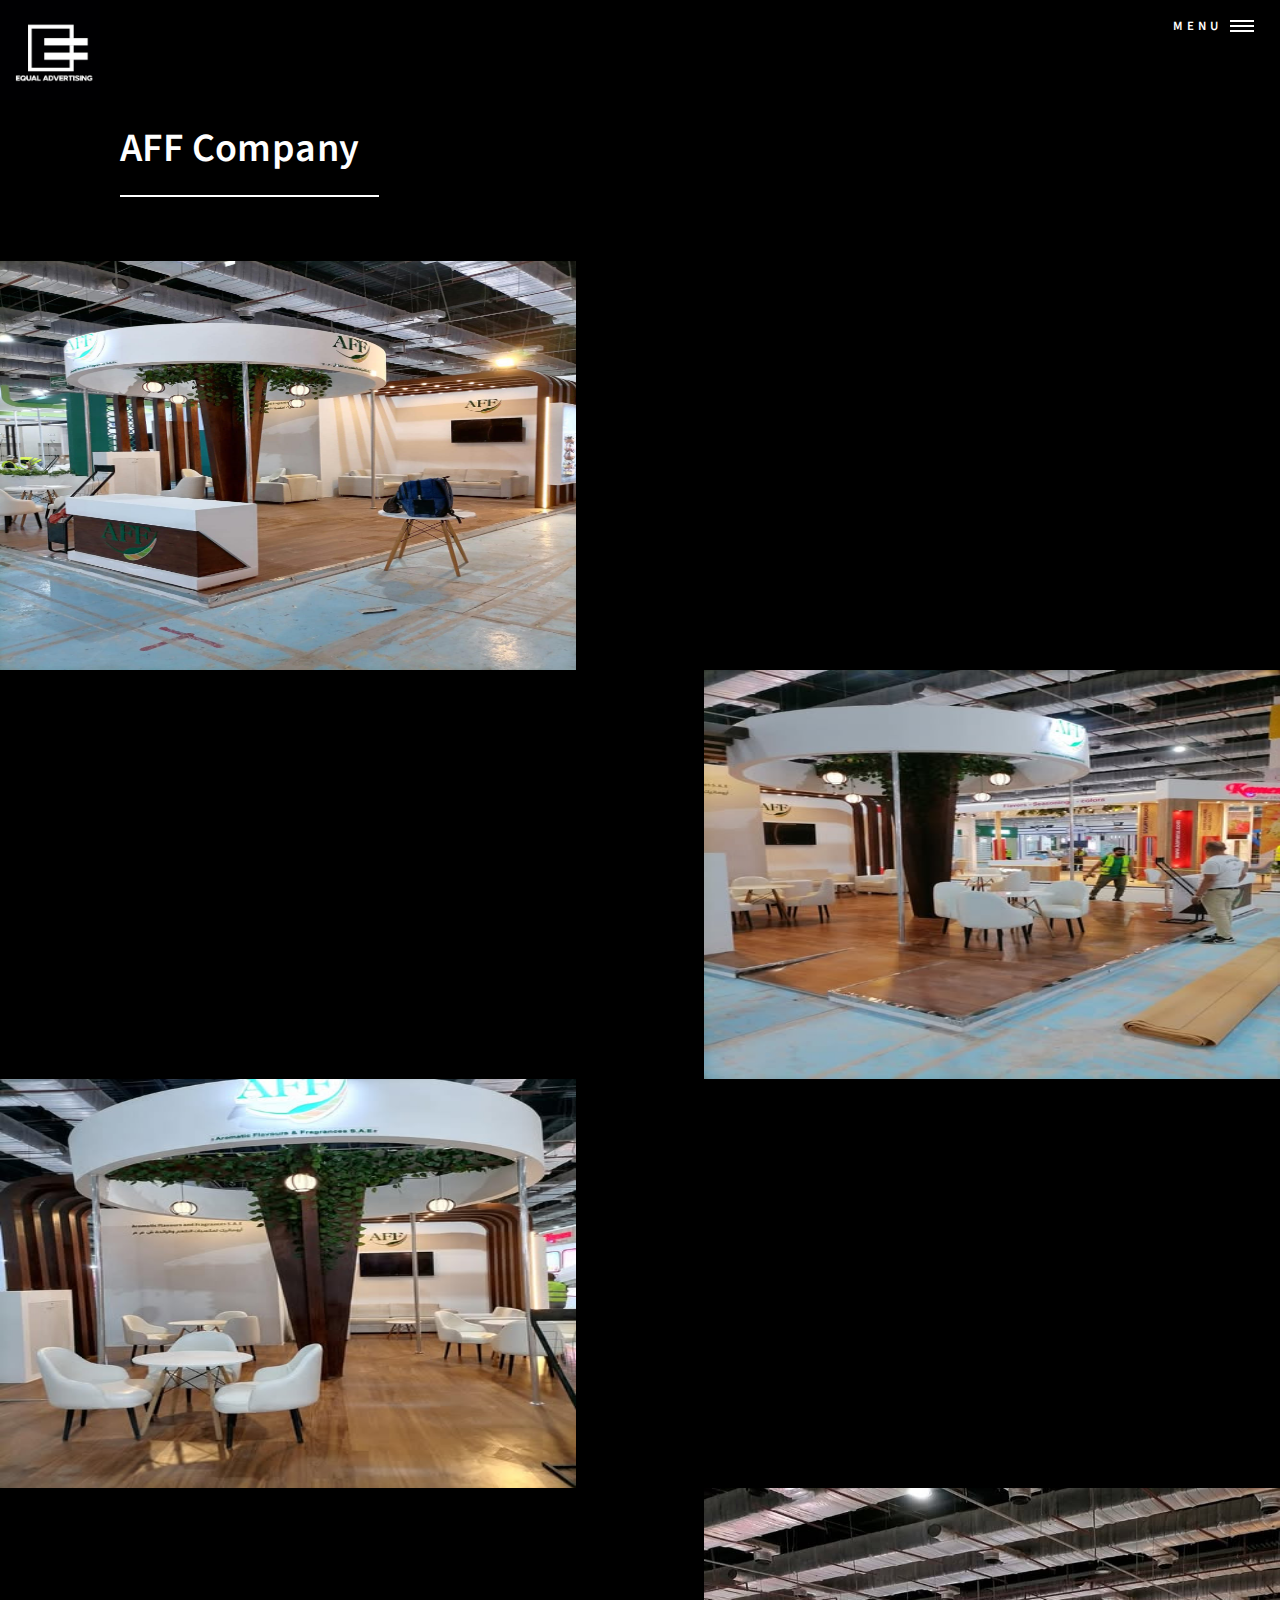
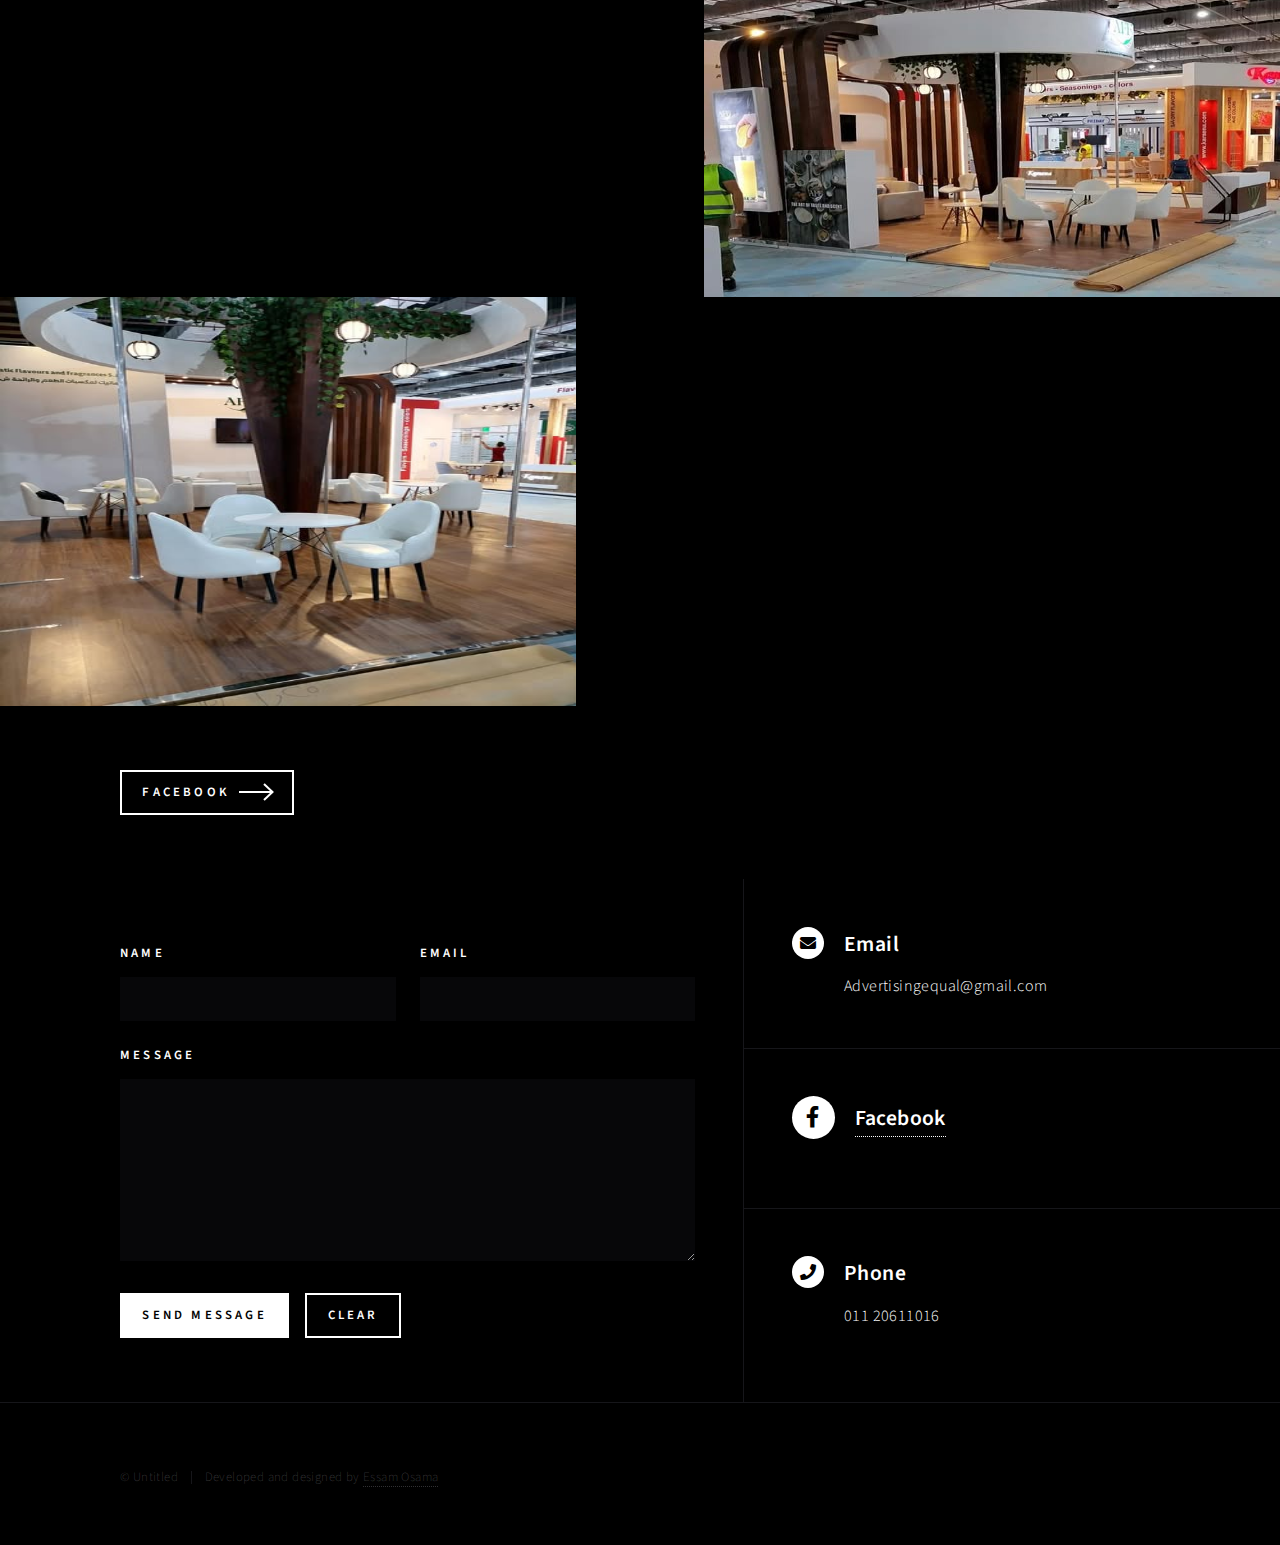
<file: design1.html>
<!DOCTYPE HTML>
<html>
	<head>
		<title>Equal advertising</title>
		<meta charset="utf-8" />
		<meta name="viewport" content="width=device-width, initial-scale=1, user-scalable=no" />
		<link rel="stylesheet" href="assets/css/main.css" />
		<noscript><link rel="stylesheet" href="assets/css/noscript.css" /></noscript>
		<link rel="icon" type="image/png" href="images/Logo.jpg">
		<style>
			.spotlights section img {
				width: 576px; 
				height: 409px;
			}
		</style>
	</head>
	<body class="is-preload">

		<!-- Wrapper -->
			<div id="wrapper">

				<!-- Header -->
				<header id="header" class="alt m-header">
					<img style="height: 100px;" src="images/Logo.jpg" alt="Logo" />
					<nav>
						<a href="#menu">Menu</a>
					</nav>
				</header>
				<!-- Menu -->
				<nav id="menu">
					<ul class="links">
						<li><a href="index.html">Home</a></li>
						<li><a href="#one">Images</a></li>
						<li><a href="#contact">Contact</a></li>
					</ul>
				</nav>
					<!-- Main -->
					<div id="main">

						<!-- One -->
							<section id="one">
								<div class="inner">
									<header class="major">
										<h1>AFF Company</h1>
									</header>
								</div>
							</section>
						<!-- Two -->
							<section id="two" class="spotlights">
								<section>
									<img src="images/p1i1.jpg" alt="image" data-position="center center" />
									
								</section>
							<section>
								<img src="images/p1i2.jpg" alt="image" data-position="center center" />
									
								</section>
								<section>
									<img src="images/p1i3.jpg" alt="image" data-position="center center" />
								
								</section>
								<section>
									<img src="images/p1i4.jpg" alt="image" data-position="center center" />
										
								</section>
								<section>
									<img src="images/p1i5.jpg" alt="im" data-position="center center" />
								
								</section>
							</section>
						<!-- Three -->
							<section id="three">
								<div class="inner">
										<ul class="actions">
										<li><a href="https://www.facebook.com/raaresttore" target="_blank" class="button next">Facebook</a></li>
									</ul>
								</div>
							</section>
					</div>

				<!-- Contact -->
				<section id="contact">
					<div class="inner">
						<section>
							<form method="get" action="#">
								<div class="fields">
									<div class="field half">
										<label for="name">Name</label>
										<input type="text" name="name" id="name" />
									</div>
									<div class="field half">
										<label for="email">Email</label>
										<input type="text" name="email" id="email" />
									</div>
									<div class="field">
										<label for="message">Message</label>
										<textarea name="message" id="message" rows="6"></textarea>
									</div>
								</div>
								<ul class="actions">
									<li><input type="submit" value="Send Message" class="primary" /></li>
									<li><input type="reset" value="Clear" /></li>
								</ul>
							</form>
						</section>
						<section class="split">
							<section>
								<div class="contact-method">
									<span class="icon solid alt fa-envelope"></span>
									<h3>Email</h3>
									<p>Advertisingequal@gmail.com</p>
								</div>
							</section>
							<ul class="icons">
								<li><h3 class="icon brands alt fa-facebook-f"></h3></li>
								<h3 class="facebook" style="display:inline-block;"><a href="https://www.facebook.com/raaresttore" target="_blank">Facebook</a></h3>
							</ul>
							<section>
								<div class="contact-method">
									<span class="icon solid alt fa-phone"></span>
									<h3>Phone</h3>
									<span>011 20611016</span>
								</div>
							</section>
						</section>
					</div>
				</section>

			<!-- Footer -->
				<footer id="footer">
					<div class="inner">
						<ul class="copyright">
							<li>&copy; Untitled</li><li>Developed and designed by <span><a href="https://www.upwork.com/freelancers/~01fa116856108a21f7?viewMode=1">Essam Osama</a></span></li>
						</ul>
					</div>
				</footer>

		</div>


		<!-- Scripts -->
			<script src="assets/js/jquery.min.js"></script>
			<script src="assets/js/jquery.scrolly.min.js"></script>
			<script src="assets/js/jquery.scrollex.min.js"></script>
			<script src="assets/js/browser.min.js"></script>
			<script src="assets/js/breakpoints.min.js"></script>
			<script src="assets/js/util.js"></script>
			<script src="assets/js/main.js"></script>

	</body>
</html>
</file>
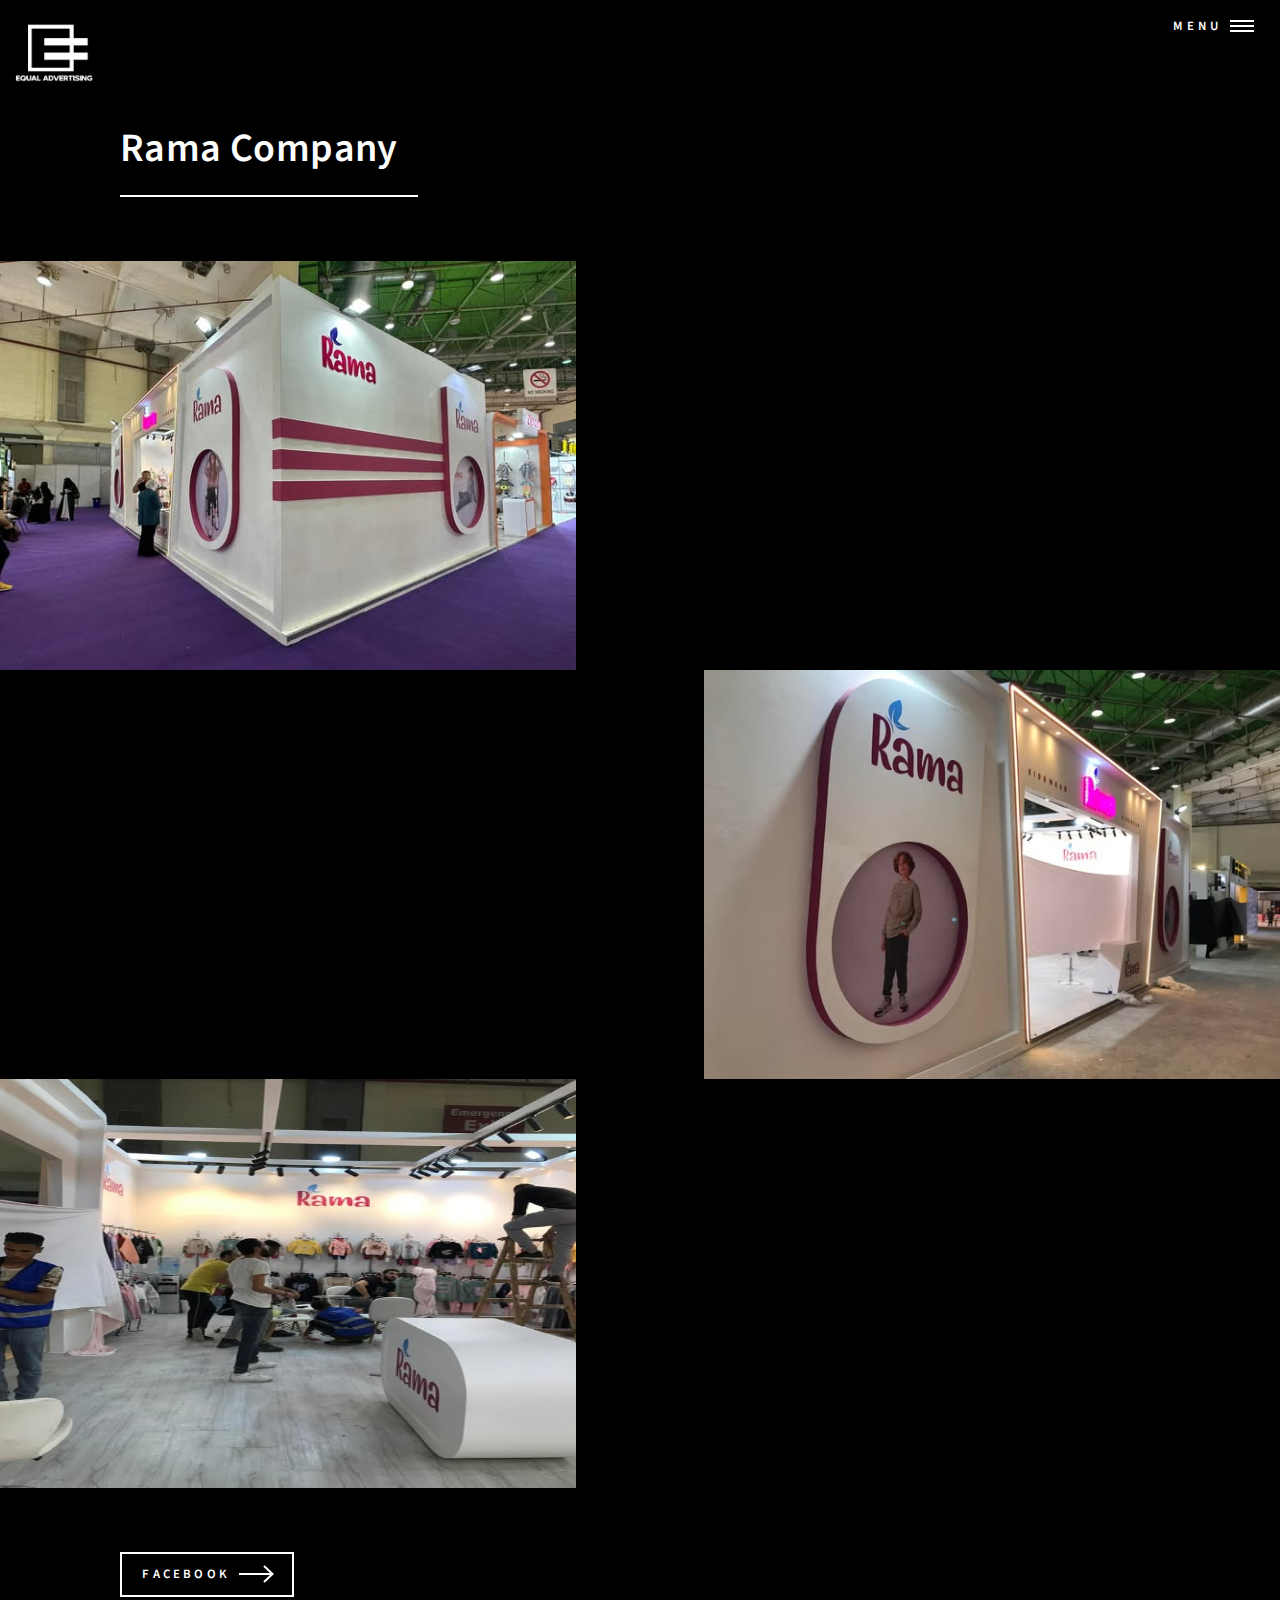
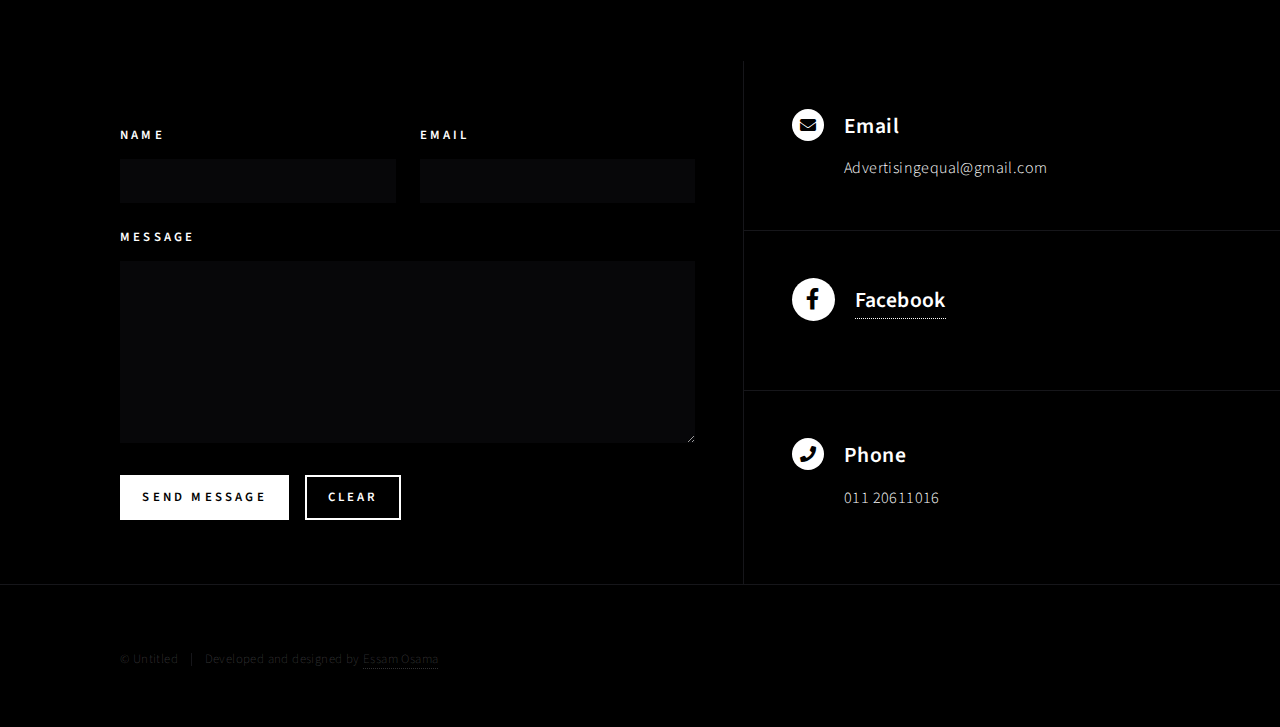
<file: design2.html>
<!DOCTYPE HTML>
<html>
	<head>
		<title>Equal advertising</title>
		<meta charset="utf-8" />
		<meta name="viewport" content="width=device-width, initial-scale=1, user-scalable=no" />
		<link rel="stylesheet" href="assets/css/main.css" />
		<noscript><link rel="stylesheet" href="assets/css/noscript.css" /></noscript>
		<link rel="icon" type="image/png" href="images/Logo.jpg">
		<style>
			.spotlights section img {
				width: 576px; 
				height: 409px;
			}
		</style>
	</head>
	<body class="is-preload">

		<!-- Wrapper -->
			<div id="wrapper">

				<header id="header" class="alt m-header">
					<img style="height: 100px;" src="images/Logo.jpg" alt="Logo" />
					<nav>
						<a href="#menu">Menu</a>
					</nav>
				</header>

					<!-- Menu -->
					<nav id="menu">
						<ul class="links">
							<li><a href="index.html">Home</a></li>
							<li><a href="#one">Images</a></li>
							<li><a href="#contact">Contact</a></li>
						</ul>
					</nav>
					<!-- Main -->
					<div id="main">

						<!-- One -->
							<section id="one">
								<div class="inner">
									<header class="major">
										<h1>Rama Company</h1>
									</header>
								</div>
							</section>

						<!-- Two -->
							<section id="two" class="spotlights">

								<section>
									<img src="images/p2i4.jpg" alt="image" data-position="center center" />
								
								</section>
								<section>
									<img src="images/p2i5.jpg" alt="image" data-position="center center" />
									
								</section>
								<section>
									<img src="images/p2i6.jpg" alt="image" data-position="center center" />
										
								</section>
							</section>
						<!-- Three -->
							<section id="three">
								<div class="inner">
										<ul class="actions">
										<li><a href="https://www.facebook.com/raaresttore" target="_blank" class="button next">Facebook</a></li>
									</ul>
								</div>
							</section>
					</div>

				<!-- Contact -->
				<section id="contact">
					<div class="inner">
						<section>
							<form method="get" action="#">
								<div class="fields">
									<div class="field half">
										<label for="name">Name</label>
										<input type="text" name="name" id="name" />
									</div>
									<div class="field half">
										<label for="email">Email</label>
										<input type="text" name="email" id="email" />
									</div>
									<div class="field">
										<label for="message">Message</label>
										<textarea name="message" id="message" rows="6"></textarea>
									</div>
								</div>
								<ul class="actions">
									<li><input type="submit" value="Send Message" class="primary" /></li>
									<li><input type="reset" value="Clear" /></li>
								</ul>
							</form>
						</section>
						<section class="split">
							<section>
								<div class="contact-method">
									<span class="icon solid alt fa-envelope"></span>
									<h3>Email</h3>
									<p>Advertisingequal@gmail.com</p>
								</div>
							</section>
							<ul class="icons">
								<li><h3 class="icon brands alt fa-facebook-f"></h3></li>
								<h3 class="facebook" style="display:inline-block;"><a href="https://www.facebook.com/raaresttore" target="_blank">Facebook</a></h3>
							</ul>
							<section>
								<div class="contact-method">
									<span class="icon solid alt fa-phone"></span>
									<h3>Phone</h3>
									<span>011 20611016</span>
								</div>
							</section>
						</section>
					</div>
				</section>

			<!-- Footer -->
				<footer id="footer">
					<div class="inner">
						<ul class="copyright">
							<li>&copy; Untitled</li><li>Developed and designed by <span><a href="https://www.upwork.com/freelancers/~01fa116856108a21f7?viewMode=1">Essam Osama</a></span></li>
						</ul>
					</div>
				</footer>

		</div>


		<!-- Scripts -->
			<script src="assets/js/jquery.min.js"></script>
			<script src="assets/js/jquery.scrolly.min.js"></script>
			<script src="assets/js/jquery.scrollex.min.js"></script>
			<script src="assets/js/browser.min.js"></script>
			<script src="assets/js/breakpoints.min.js"></script>
			<script src="assets/js/util.js"></script>
			<script src="assets/js/main.js"></script>

	</body>
</html>
</file>
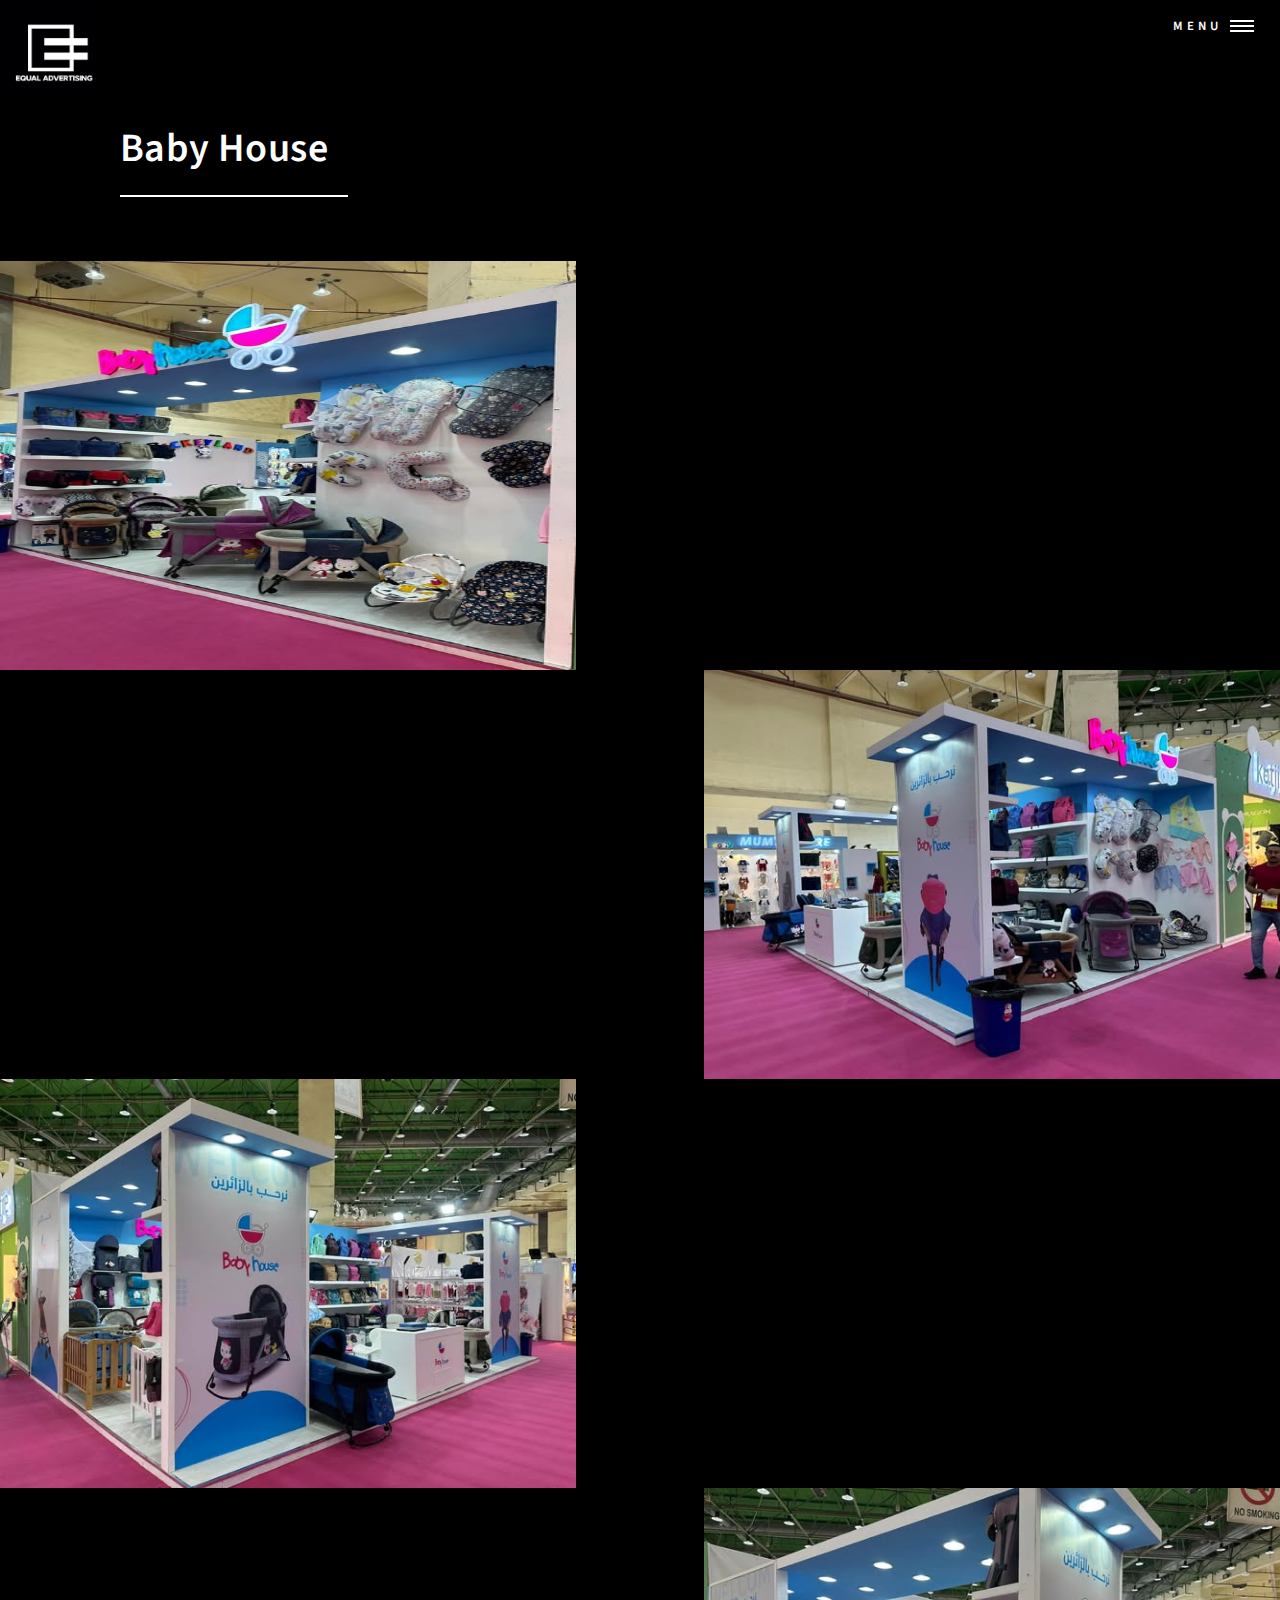
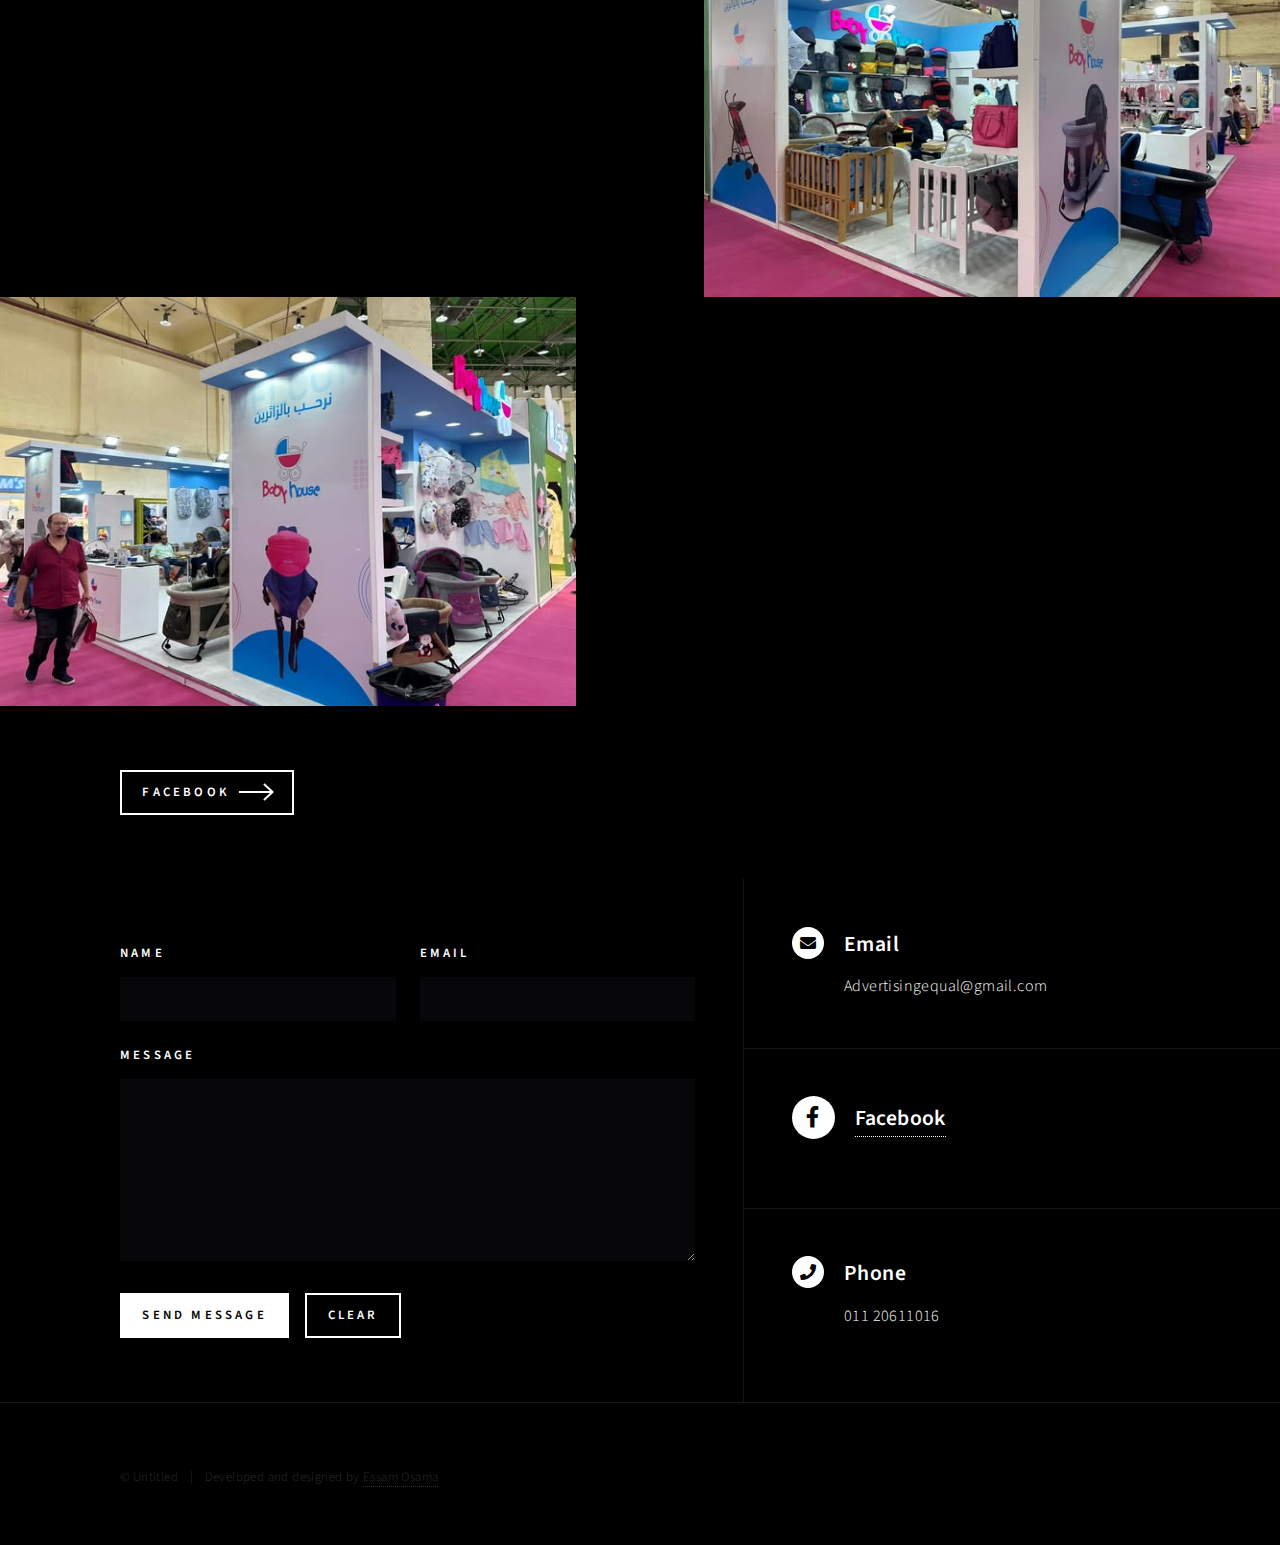
<file: design3.html>
<!DOCTYPE HTML>
<html>
	<head>
		<title>Equal advertising</title>
		<meta charset="utf-8" />
		<meta name="viewport" content="width=device-width, initial-scale=1, user-scalable=no" />
		<link rel="stylesheet" href="assets/css/main.css" />
		<noscript><link rel="stylesheet" href="assets/css/noscript.css" /></noscript>
		<link rel="icon" type="image/png" href="images/Logo.jpg">
		<style>
			.spotlights section img {
				width: 576px; 
				height: 409px;
			}
		</style>
	</head>
	<body class="is-preload">

		<!-- Wrapper -->
			<div id="wrapper">

				<header id="header" class="alt m-header">
					<img style="height: 100px;" src="images/Logo.jpg" alt="Logo" />
					<nav>
						<a href="#menu">Menu</a>
					</nav>
				</header>
					<!-- Menu -->
					<nav id="menu">
						<ul class="links">
							<li><a href="index.html">Home</a></li>
							<li><a href="#one">Images</a></li>
							<li><a href="#contact">Contact</a></li>
						</ul>
					</nav>
					<!-- Main -->
					<div id="main">

						<!-- One -->
							<section id="one">
								<div class="inner">
									<header class="major">
										<h1>Baby House</h1>
									</header>
								</div>
							</section>

						<!-- Two -->
							<section id="two" class="spotlights">
								<section>
									<img src="images/p3i1.jpg" alt="image" data-position="center center" />
									
								</section>
							<section>
								<img src="images/p3i2.jpg" alt="image" data-position="center center" />
										
								</section>
								<section>
									<img src="images/p3i3.jpg" alt="image" data-position="center center" />
										
								</section>
								<section>
									<img src="images/p3i4.jpg" alt="image" data-position="center center" />
										
								</section>
								<section>
									<img src="images/p3i5.jpg" alt="image" data-position="center center" />
									
								</section>
							</section>
						<!-- Three -->
							<section id="three">
								<div class="inner">
										<ul class="actions">
										<li><a href="https://www.facebook.com/raaresttore" target="_blank" class="button next">Facebook</a></li>
									</ul>
								</div>
							</section>
					</div>

				<!-- Contact -->
				<section id="contact">
					<div class="inner">
						<section>
							<form method="get" action="#">
								<div class="fields">
									<div class="field half">
										<label for="name">Name</label>
										<input type="text" name="name" id="name" />
									</div>
									<div class="field half">
										<label for="email">Email</label>
										<input type="text" name="email" id="email" />
									</div>
									<div class="field">
										<label for="message">Message</label>
										<textarea name="message" id="message" rows="6"></textarea>
									</div>
								</div>
								<ul class="actions">
									<li><input type="submit" value="Send Message" class="primary" /></li>
									<li><input type="reset" value="Clear" /></li>
								</ul>
							</form>
						</section>
						<section class="split">
							<section>
								<div class="contact-method">
									<span class="icon solid alt fa-envelope"></span>
									<h3>Email</h3>
									<p>Advertisingequal@gmail.com</p>
								</div>
							</section>
							<ul class="icons">
								<li><h3 class="icon brands alt fa-facebook-f"></h3></li>
								<h3 class="facebook" style="display:inline-block;"><a href="https://www.facebook.com/raaresttore" target="_blank">Facebook</a></h3>
							</ul>
							<section>
								<div class="contact-method">
									<span class="icon solid alt fa-phone"></span>
									<h3>Phone</h3>
									<span>011 20611016</span>
								</div>
							</section>
						</section>
					</div>
				</section>

			<!-- Footer -->
				<footer id="footer">
					<div class="inner">
						<ul class="copyright">
							<li>&copy; Untitled</li><li>Developed and designed by <span><a href="https://www.upwork.com/freelancers/~01fa116856108a21f7?viewMode=1">Essam Osama</a></span></li>
						</ul>
					</div>
				</footer>

		</div>


		<!-- Scripts -->
			<script src="assets/js/jquery.min.js"></script>
			<script src="assets/js/jquery.scrolly.min.js"></script>
			<script src="assets/js/jquery.scrollex.min.js"></script>
			<script src="assets/js/browser.min.js"></script>
			<script src="assets/js/breakpoints.min.js"></script>
			<script src="assets/js/util.js"></script>
			<script src="assets/js/main.js"></script>

	</body>
</html>
</file>
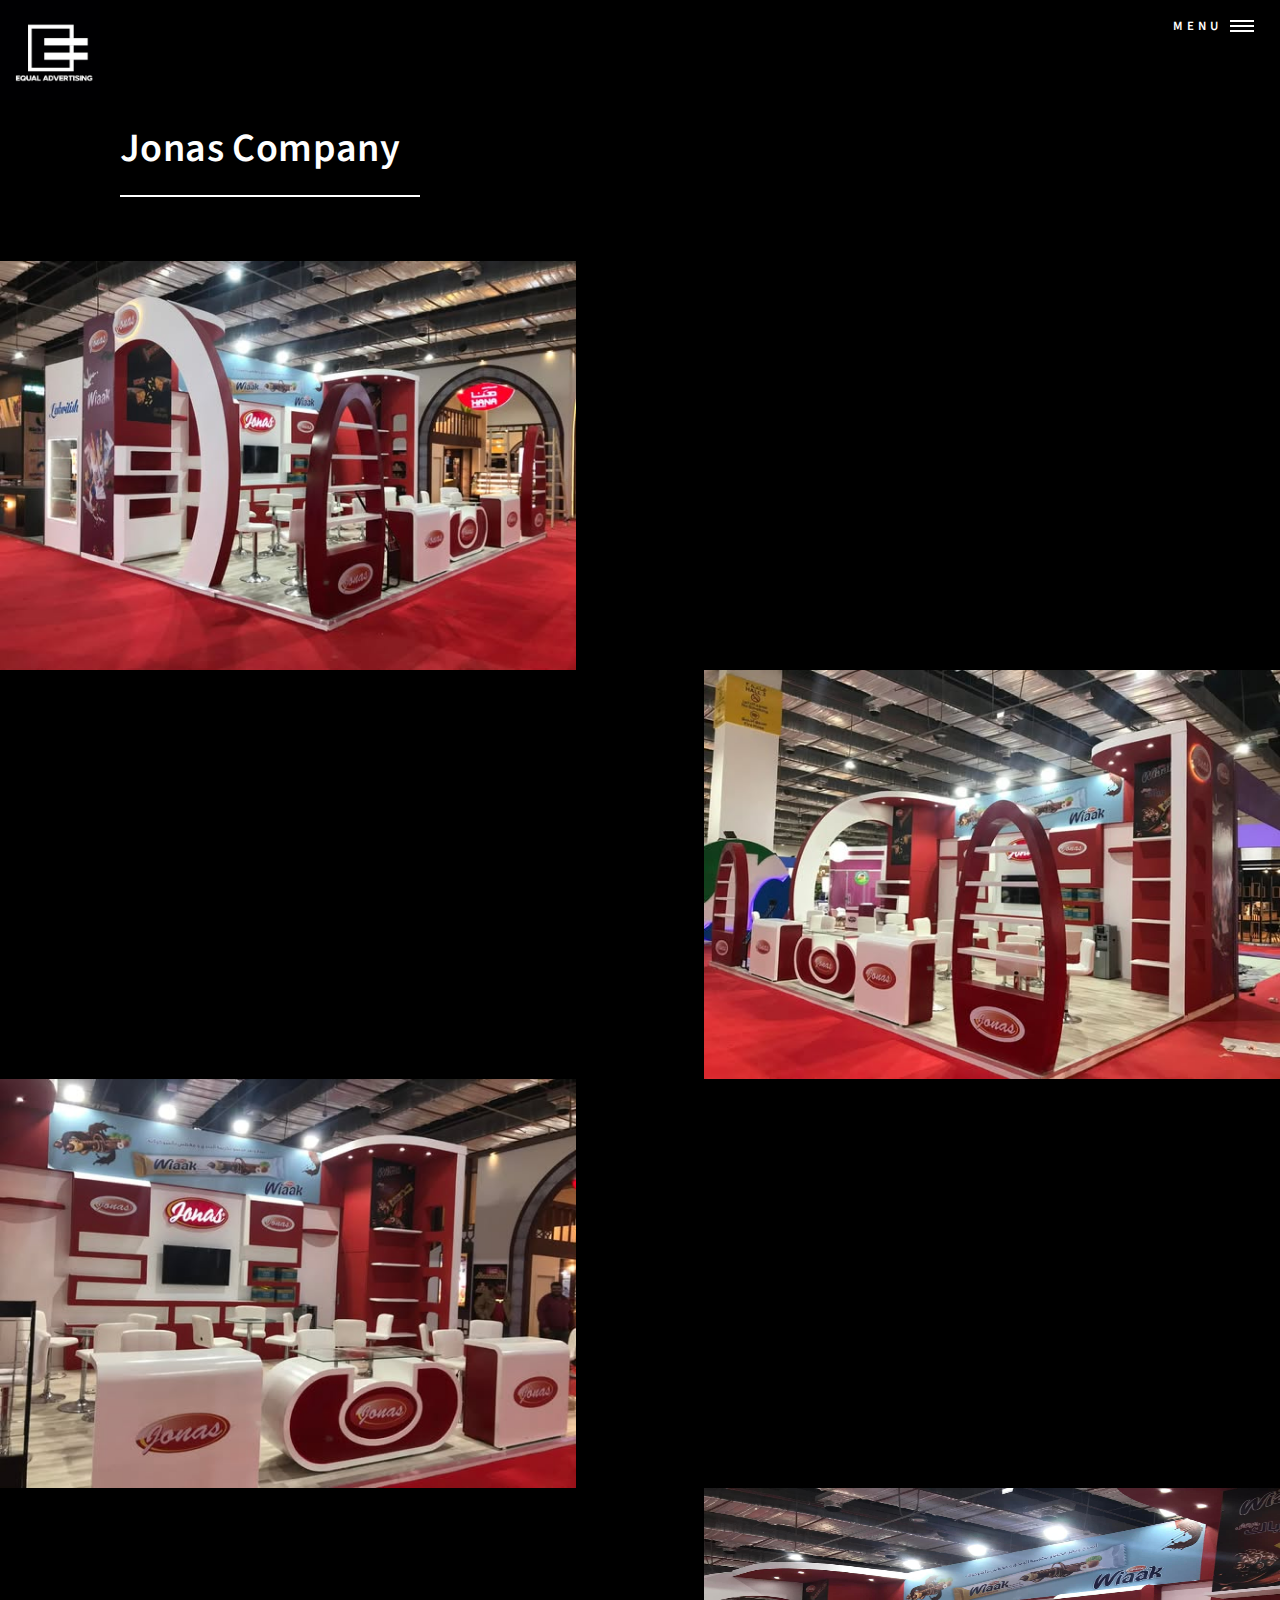
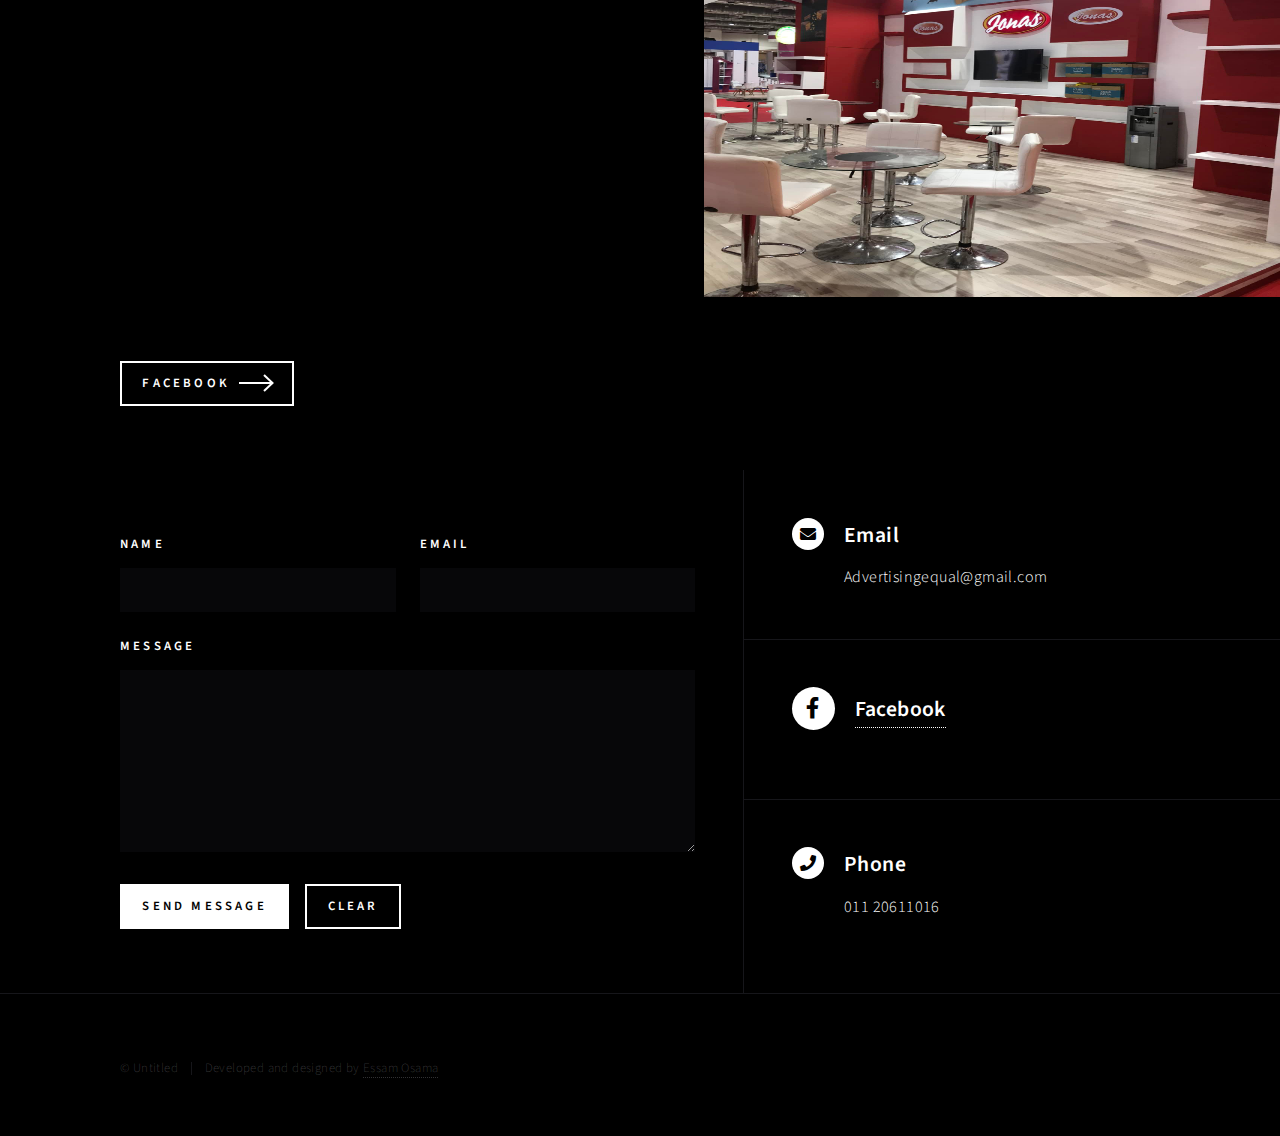
<file: design4.html>
<!DOCTYPE HTML>
<html>
	<head>
		<title>Equal advertising</title>
		<meta charset="utf-8" />
		<meta name="viewport" content="width=device-width, initial-scale=1, user-scalable=no" />
		<link rel="stylesheet" href="assets/css/main.css" />
		<noscript><link rel="stylesheet" href="assets/css/noscript.css" /></noscript>
		<link rel="icon" type="image/png" href="images/Logo.jpg">
		<style>
			.spotlights section img {
				width: 576px; 
				height: 409px;
			}
		</style>
	</head>
	<body class="is-preload">

		<!-- Wrapper -->
			<div id="wrapper">

				<header id="header" class="alt m-header">
					<img style="height: 100px;" src="images/Logo.jpg" alt="Logo" />
					<nav>
						<a href="#menu">Menu</a>
					</nav>
				</header>

					<!-- Menu -->
					<nav id="menu">
						<ul class="links">
							<li><a href="index.html">Home</a></li>
							<li><a href="#one">Images</a></li>
							<li><a href="#contact">Contact</a></li>
						</ul>
					</nav>
					<!-- Main -->
					<div id="main">

						<!-- One -->
							<section id="one">
								<div class="inner">
									<header class="major">
										<h1>Jonas Company</h1>
									</header>
								</div>
							</section>

						<!-- Two -->
							<section id="two" class="spotlights">
								<section>
									<img src="images/p4i1.jpg" alt="image" data-position="center center" />
									
								</section>
							<section>
								<img src="images/p4i2.jpg" alt="image" data-position="center center" />
									
								</section>
								<section>
									<img src="images/p4i3.jpg" alt="image" data-position="center center" />
									
								</section>
								<section>
									<img src="images/p4i4.jpg" alt="image" data-position="center center" />
									
								</section>

							</section>
						<!-- Three -->
							<section id="three">
								<div class="inner">
										<ul class="actions">
										<li><a href="https://www.facebook.com/raaresttore" target="_blank" class="button next">Facebook</a></li>
									</ul>
								</div>
							</section>
					</div>

				<!-- Contact -->
				<section id="contact">
					<div class="inner">
						<section>
							<form method="get" action="#">
								<div class="fields">
									<div class="field half">
										<label for="name">Name</label>
										<input type="text" name="name" id="name" />
									</div>
									<div class="field half">
										<label for="email">Email</label>
										<input type="text" name="email" id="email" />
									</div>
									<div class="field">
										<label for="message">Message</label>
										<textarea name="message" id="message" rows="6"></textarea>
									</div>
								</div>
								<ul class="actions">
									<li><input type="submit" value="Send Message" class="primary" /></li>
									<li><input type="reset" value="Clear" /></li>
								</ul>
							</form>
						</section>
						<section class="split">
							<section>
								<div class="contact-method">
									<span class="icon solid alt fa-envelope"></span>
									<h3>Email</h3>
									<p>Advertisingequal@gmail.com</p>
								</div>
							</section>
							<ul class="icons">
								<li><h3 class="icon brands alt fa-facebook-f"></h3></li>
								<h3 class="facebook" style="display:inline-block;"><a href="https://www.facebook.com/raaresttore" target="_blank">Facebook</a></h3>
							</ul>
							<section>
								<div class="contact-method">
									<span class="icon solid alt fa-phone"></span>
									<h3>Phone</h3>
									<span>011 20611016</span>
								</div>
							</section>
						</section>
					</div>
				</section>

			<!-- Footer -->
				<footer id="footer">
					<div class="inner">
						<ul class="copyright">
							<li>&copy; Untitled</li><li>Developed and designed by <span><a href="https://www.upwork.com/freelancers/~01fa116856108a21f7?viewMode=1">Essam Osama</a></span></li>
						</ul>
					</div>
				</footer>

		</div>


		<!-- Scripts -->
			<script src="assets/js/jquery.min.js"></script>
			<script src="assets/js/jquery.scrolly.min.js"></script>
			<script src="assets/js/jquery.scrollex.min.js"></script>
			<script src="assets/js/browser.min.js"></script>
			<script src="assets/js/breakpoints.min.js"></script>
			<script src="assets/js/util.js"></script>
			<script src="assets/js/main.js"></script>

	</body>
</html>
</file>
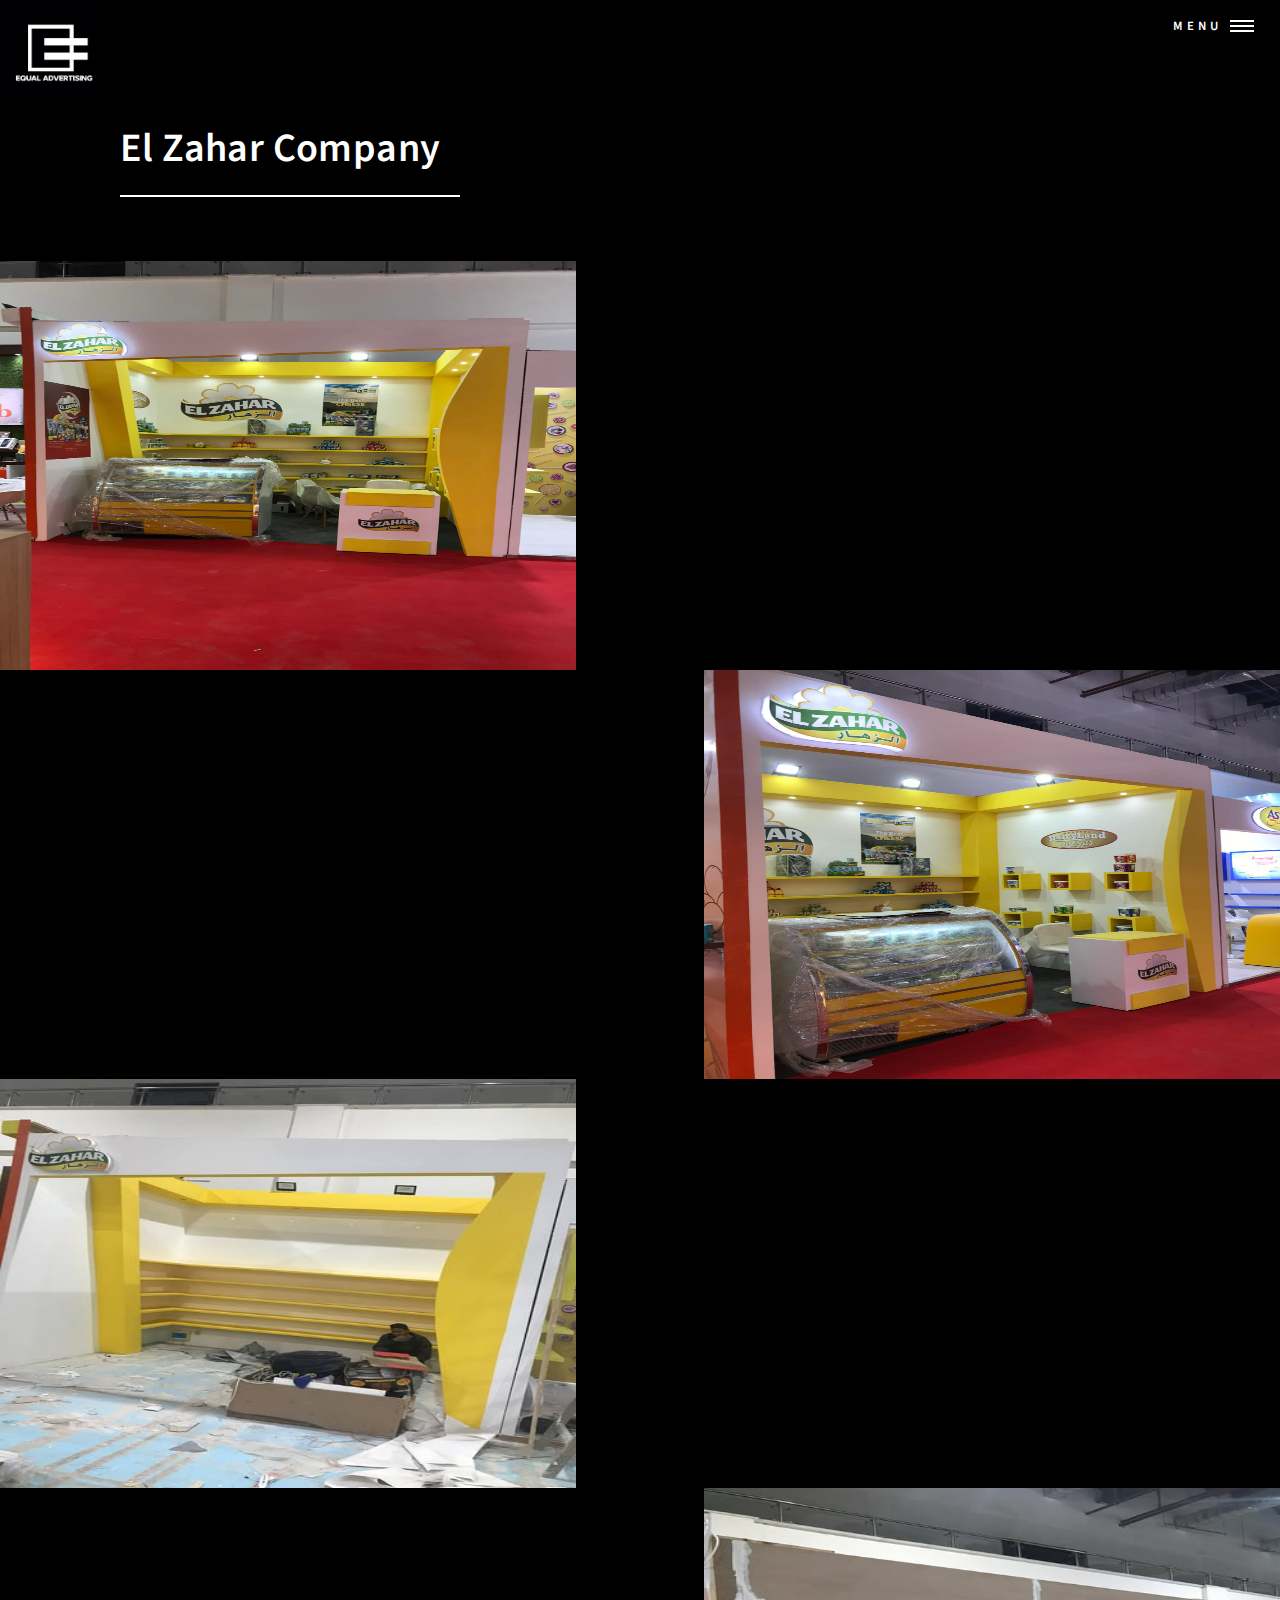
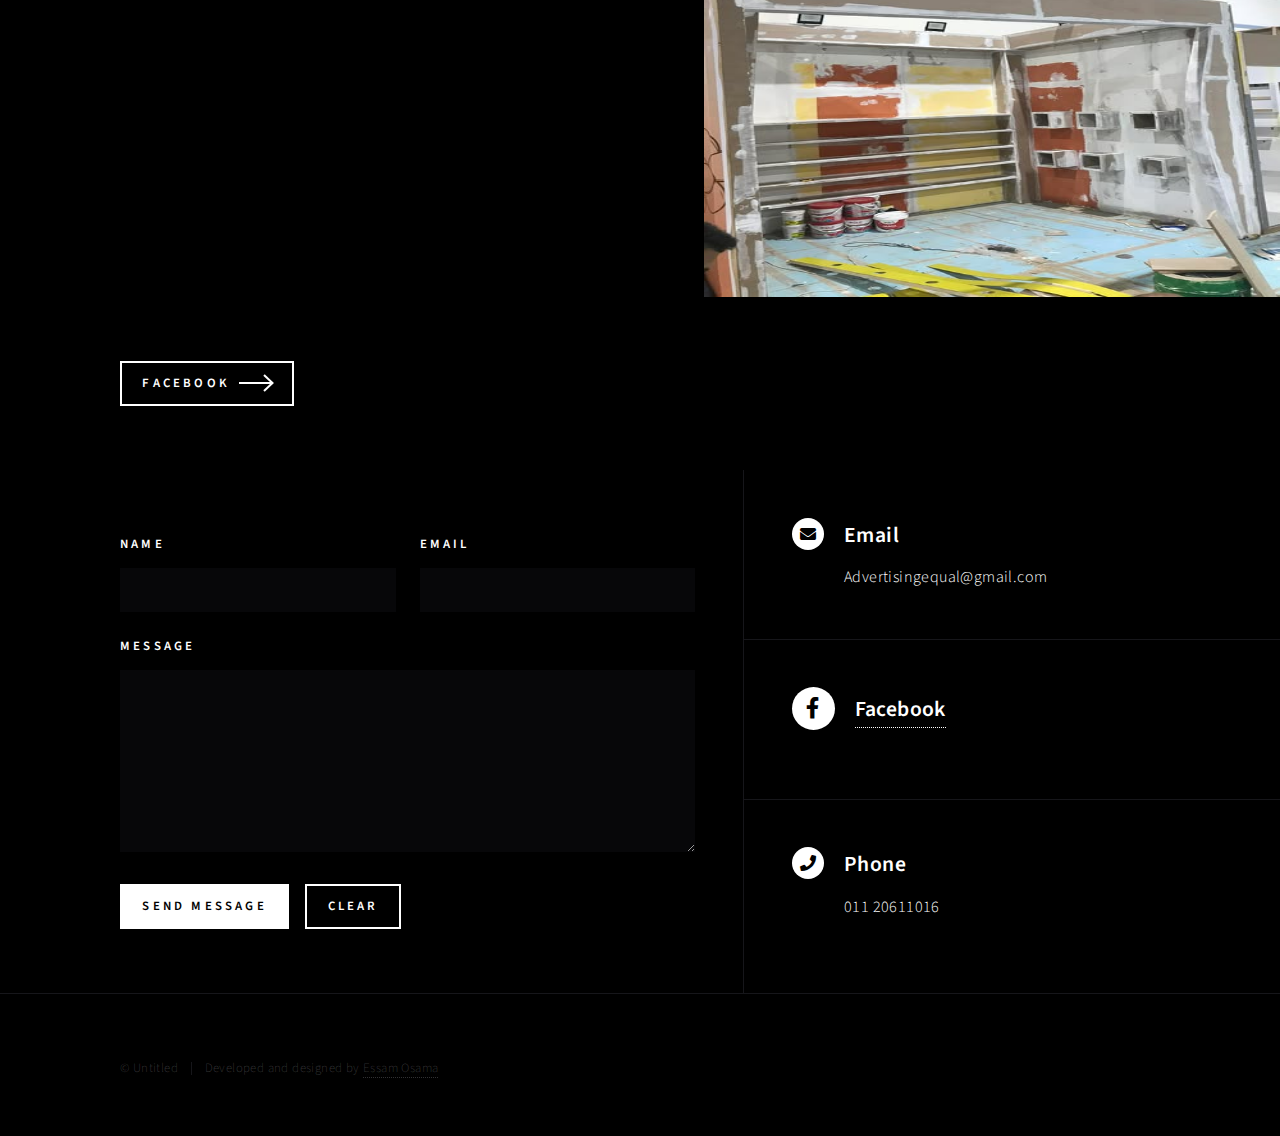
<file: design5.html>
<!DOCTYPE HTML>
<html>
	<head>
		<title>Equal advertising</title>
		<meta charset="utf-8" />
		<meta name="viewport" content="width=device-width, initial-scale=1, user-scalable=no" />
		<link rel="stylesheet" href="assets/css/main.css" />
		<noscript><link rel="stylesheet" href="assets/css/noscript.css" /></noscript>
		<link rel="icon" type="image/png" href="images/Logo.jpg">
		<style>
			.spotlights section img {
				width: 576px; 
				height: 409px;
			}
		</style>
	</head>
	<body class="is-preload">

		<!-- Wrapper -->
			<div id="wrapper">

				<header id="header" class="alt m-header">
					<img style="height: 100px;" src="images/Logo.jpg" alt="Logo" />
					<nav>
						<a href="#menu">Menu</a>
					</nav>
				</header>

				<!-- Menu -->
				<nav id="menu">
					<ul class="links">
						<li><a href="index.html">Home</a></li>
						<li><a href="#one">Images</a></li>
						<li><a href="#contact">Contact</a></li>
					</ul>
				</nav>
					<!-- Main -->
					<div id="main">

						<!-- One -->
							<section id="one">
								<div class="inner">
									<header class="major">
										<h1>El Zahar Company</h1>
									</header>
								</div>
							</section>

						<!-- Two -->
							<section id="two" class="spotlights">
								<section>
									<img src="images/p5i1.jpg" alt="image" data-position="center center" />
									
								</section>
							<section>
								<img src="images/p5i2.jpg" alt="image" data-position="center center" />
									
								</section>
								<section>
									<img src="images/p5i3.jpg" alt="image" data-position="center center" />
									
								</section>
								<section>
									<img src="images/p5i4.jpg" alt="image" data-position="center center" />
									
								</section>
							</section>
						<!-- Three -->
							<section id="three">
								<div class="inner">
										<ul class="actions">
										<li><a href="https://www.facebook.com/raaresttore" target="_blank" class="button next">Facebook</a></li>
									</ul>
								</div>
							</section>
					</div>

				<!-- Contact -->
				<section id="contact">
					<div class="inner">
						<section>
							<form method="get" action="#">
								<div class="fields">
									<div class="field half">
										<label for="name">Name</label>
										<input type="text" name="name" id="name" />
									</div>
									<div class="field half">
										<label for="email">Email</label>
										<input type="text" name="email" id="email" />
									</div>
									<div class="field">
										<label for="message">Message</label>
										<textarea name="message" id="message" rows="6"></textarea>
									</div>
								</div>
								<ul class="actions">
									<li><input type="submit" value="Send Message" class="primary" /></li>
									<li><input type="reset" value="Clear" /></li>
								</ul>
							</form>
						</section>
						<section class="split">
							<section>
								<div class="contact-method">
									<span class="icon solid alt fa-envelope"></span>
									<h3>Email</h3>
									<p>Advertisingequal@gmail.com</p>
								</div>
							</section>
							<ul class="icons">
								<li><h3 class="icon brands alt fa-facebook-f"></h3></li>
								<h3 class="facebook" style="display:inline-block;"><a href="https://www.facebook.com/raaresttore" target="_blank">Facebook</a></h3>
							</ul>
							<section>
								<div class="contact-method">
									<span class="icon solid alt fa-phone"></span>
									<h3>Phone</h3>
									<span>011 20611016</span>
								</div>
							</section>
						</section>
					</div>
				</section>

			<!-- Footer -->
				<footer id="footer">
					<div class="inner">
						<ul class="copyright">
							<li>&copy; Untitled</li><li>Developed and designed by <span><a href="https://www.upwork.com/freelancers/~01fa116856108a21f7?viewMode=1">Essam Osama</a></span></li>
						</ul>
					</div>
				</footer>

		</div>


		<!-- Scripts -->
			<script src="assets/js/jquery.min.js"></script>
			<script src="assets/js/jquery.scrolly.min.js"></script>
			<script src="assets/js/jquery.scrollex.min.js"></script>
			<script src="assets/js/browser.min.js"></script>
			<script src="assets/js/breakpoints.min.js"></script>
			<script src="assets/js/util.js"></script>
			<script src="assets/js/main.js"></script>

	</body>
</html>
</file>
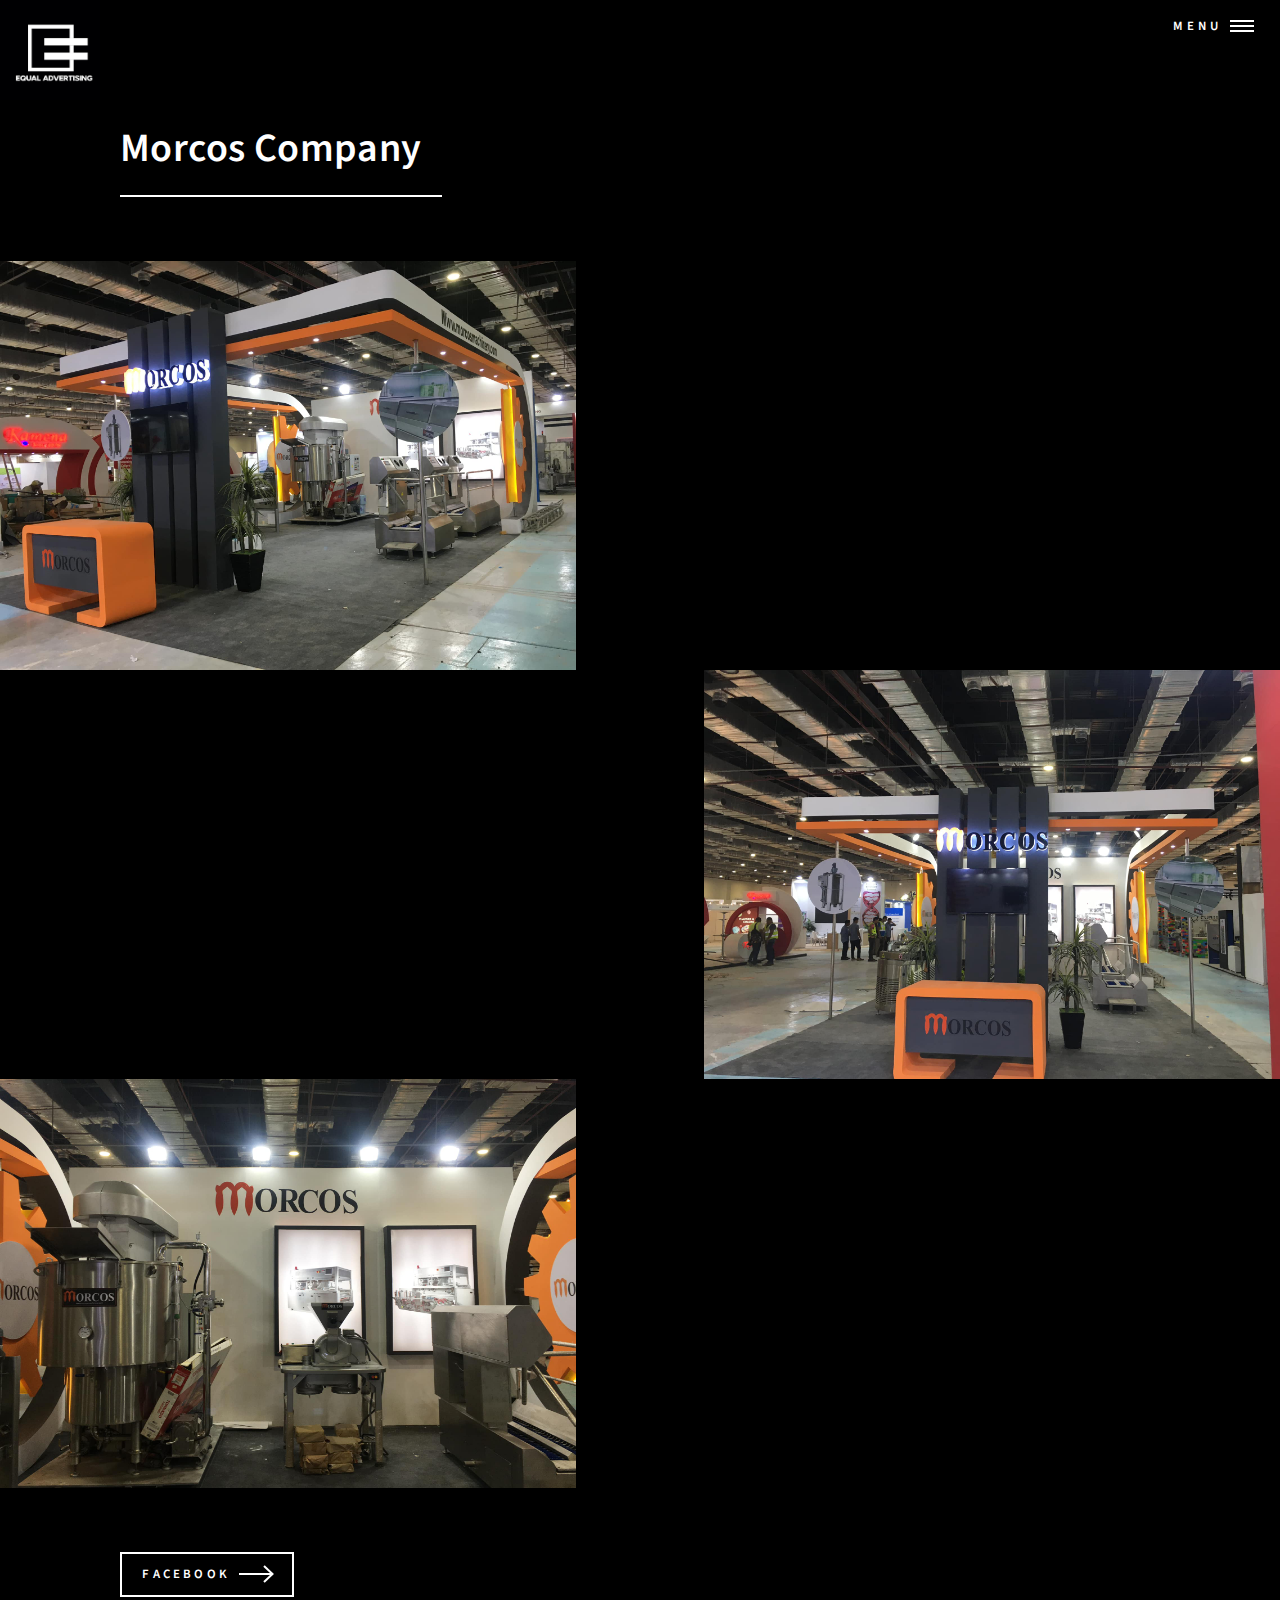
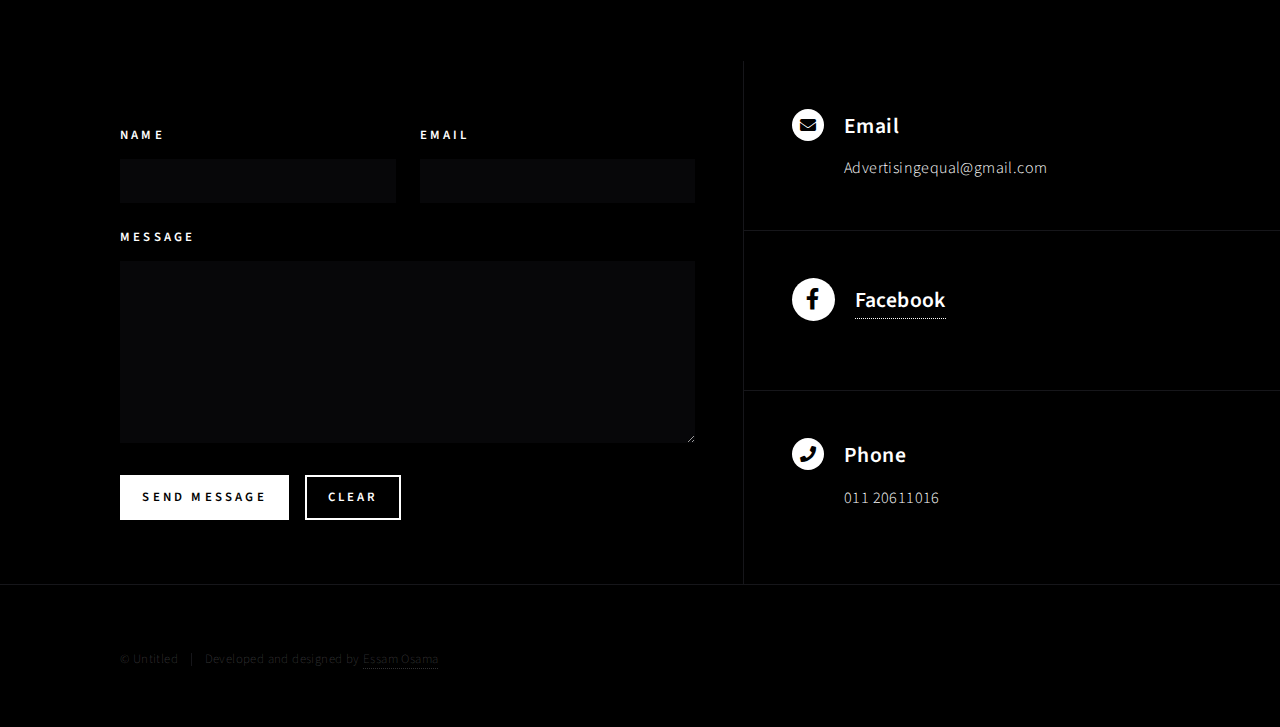
<file: design6.html>
<!DOCTYPE HTML>
<html>
	<head>
		<title>Equal advertising</title>
		<meta charset="utf-8" />
		<meta name="viewport" content="width=device-width, initial-scale=1, user-scalable=no" />
		<link rel="stylesheet" href="assets/css/main.css" />
		<noscript><link rel="stylesheet" href="assets/css/noscript.css" /></noscript>
		<link rel="icon" type="image/png" href="images/Logo.jpg">
		<style>
			.spotlights section img {
				width: 576px; 
				height: 409px;
			}
		</style>
	</head>
	<body class="is-preload">

		<!-- Wrapper -->
			<div id="wrapper">
				<header id="header" class="alt m-header">
					<img style="height: 100px;" src="images/Logo.jpg" alt="Logo" />
					<nav>
						<a href="#menu">Menu</a>
					</nav>
				</header>

					<!-- Menu -->
					<nav id="menu">
						<ul class="links">
							<li><a href="index.html">Home</a></li>
							<li><a href="#one">Images</a></li>
							<li><a href="#contact">Contact</a></li>
						</ul>
					</nav>
					<!-- Main -->
					<div id="main">

						<!-- One -->
							<section id="one">
								<div class="inner">
									<header class="major">
										<h1>Morcos Company</h1>
									</header>
								</div>
							</section>

						<!-- Two -->
							<section id="two" class="spotlights">
								<section>
									<img src="images/p6i1.jpg" alt="image" data-position="center center" />
									
								</section>
							<section>
								<img src="images/p6i2.jpg" alt="image" data-position="center center" />
									
								</section>
								<section>
									<img src="images/p6i3.jpg" alt="image" data-position="center center" />
									
								</section>

							</section>
						<!-- Three -->
							<section id="three">
								<div class="inner">
										<ul class="actions">
										<li><a href="https://www.facebook.com/raaresttore" target="_blank" class="button next">Facebook</a></li>
									</ul>
								</div>
							</section>
					</div>

				<!-- Contact -->
				<section id="contact">
					<div class="inner">
						<section>
							<form method="get" action="#">
								<div class="fields">
									<div class="field half">
										<label for="name">Name</label>
										<input type="text" name="name" id="name" />
									</div>
									<div class="field half">
										<label for="email">Email</label>
										<input type="text" name="email" id="email" />
									</div>
									<div class="field">
										<label for="message">Message</label>
										<textarea name="message" id="message" rows="6"></textarea>
									</div>
								</div>
								<ul class="actions">
									<li><input type="submit" value="Send Message" class="primary" /></li>
									<li><input type="reset" value="Clear" /></li>
								</ul>
							</form>
						</section>
						<section class="split">
							<section>
								<div class="contact-method">
									<span class="icon solid alt fa-envelope"></span>
									<h3>Email</h3>
									<p>Advertisingequal@gmail.com</p>
								</div>
							</section>
							<ul class="icons">
								<li><h3 class="icon brands alt fa-facebook-f"></h3></li>
								<h3 class="facebook" style="display:inline-block;"><a href="https://www.facebook.com/raaresttore" target="_blank">Facebook</a></h3>
							</ul>
							<section>
								<div class="contact-method">
									<span class="icon solid alt fa-phone"></span>
									<h3>Phone</h3>
									<span>011 20611016</span>
								</div>
							</section>
						</section>
					</div>
				</section>

			<!-- Footer -->
				<footer id="footer">
					<div class="inner">
						<ul class="copyright">
							<li>&copy; Untitled</li><li>Developed and designed by <span><a href="https://www.upwork.com/freelancers/~01fa116856108a21f7?viewMode=1">Essam Osama</a></span></li>
						</ul>
					</div>
				</footer>

		</div>


		<!-- Scripts -->
			<script src="assets/js/jquery.min.js"></script>
			<script src="assets/js/jquery.scrolly.min.js"></script>
			<script src="assets/js/jquery.scrollex.min.js"></script>
			<script src="assets/js/browser.min.js"></script>
			<script src="assets/js/breakpoints.min.js"></script>
			<script src="assets/js/util.js"></script>
			<script src="assets/js/main.js"></script>

	</body>
</html>
</file>
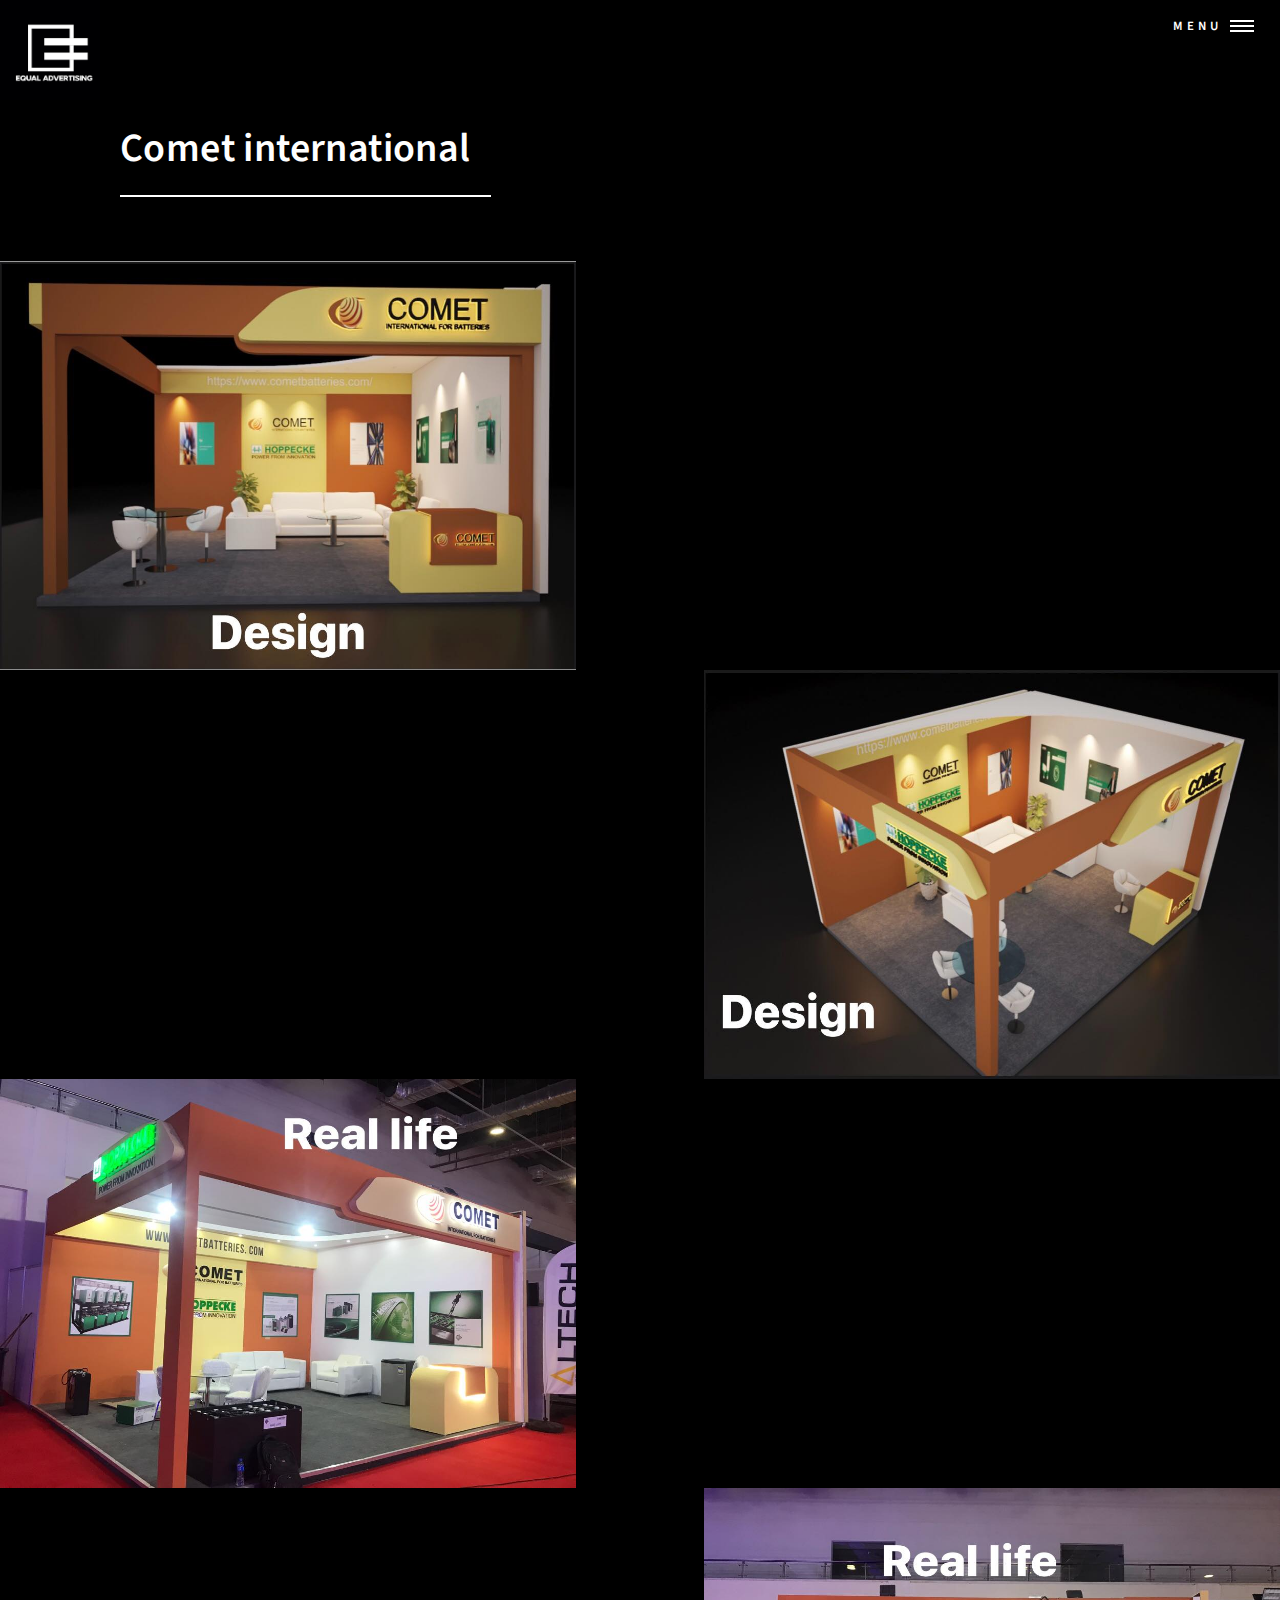
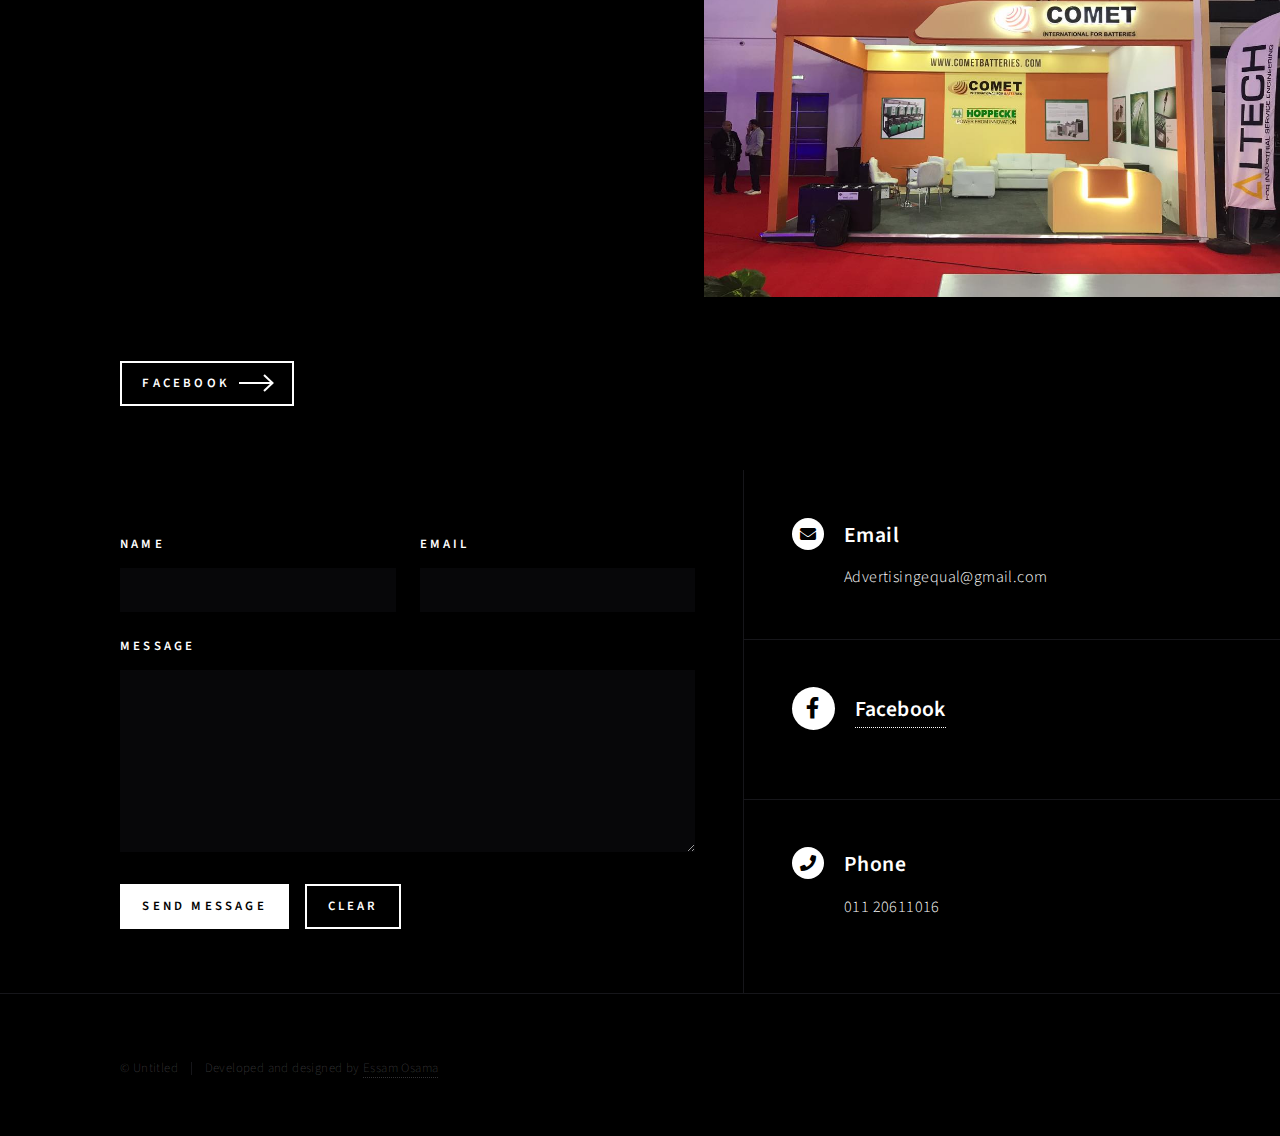
<file: design7.html>
<!DOCTYPE HTML>
<html>
	<head>
		<title>Equal advertising</title>
		<meta charset="utf-8" />
		<meta name="viewport" content="width=device-width, initial-scale=1, user-scalable=no" />
		<link rel="stylesheet" href="assets/css/main.css" />
		<noscript><link rel="stylesheet" href="assets/css/noscript.css" /></noscript>
		<link rel="icon" type="image/png" href="images/Logo.jpg">
		<style>
			.spotlights section img {
				width: 576px; 
				height: 409px;
			}
		</style>
	</head>
	<body class="is-preload">

		<!-- Wrapper -->
			<div id="wrapper">
				<header id="header" class="alt m-header">
					<img style="height: 100px;" src="images/Logo.jpg" alt="Logo" />
					<nav>
						<a href="#menu">Menu</a>
					</nav>
				</header>
					<!-- Menu -->
					<nav id="menu">
						<ul class="links">
							<li><a href="index.html">Home</a></li>
							<li><a href="#one">Images</a></li>
							<li><a href="#contact">Contact</a></li>
						</ul>
					</nav>
					<!-- Main -->
					<div id="main">

						<!-- One -->
							<section id="one">
								<div class="inner">
									<header class="major">
										<h1>Comet international</h1>
									</header>
								</div>
							</section>

						<!-- Two -->
							<section id="two" class="spotlights">
								<section>
									<img src="images/p7i1.jpg" alt="image" data-position="center center" />
									
								</section>
							<section>
								<img src="images/p7i2.jpg" alt="image" data-position="center center" />
									<div class="content">
									
								</section>
								<section>
									<img src="images/p7i3.jpg" alt="image" data-position="center center" />
									
								</section>
								<section>
									<img src="images/p7i4.jpg" alt="image" data-position="center center" />
								
								</section>

							</section>
						<!-- Three -->
							<section id="three">
								<div class="inner">
										<ul class="actions">
										<li><a href="https://www.facebook.com/raaresttore" target="_blank" class="button next">Facebook</a></li>
									</ul>
								</div>
							</section>
					</div>

				<!-- Contact -->
				<section id="contact">
					<div class="inner">
						<section>
							<form method="get" action="#">
								<div class="fields">
									<div class="field half">
										<label for="name">Name</label>
										<input type="text" name="name" id="name" />
									</div>
									<div class="field half">
										<label for="email">Email</label>
										<input type="text" name="email" id="email" />
									</div>
									<div class="field">
										<label for="message">Message</label>
										<textarea name="message" id="message" rows="6"></textarea>
									</div>
								</div>
								<ul class="actions">
									<li><input type="submit" value="Send Message" class="primary" /></li>
									<li><input type="reset" value="Clear" /></li>
								</ul>
							</form>
						</section>
						<section class="split">
							<section>
								<div class="contact-method">
									<span class="icon solid alt fa-envelope"></span>
									<h3>Email</h3>
									<p>Advertisingequal@gmail.com</p>
								</div>
							</section>
							<ul class="icons">
								<li><h3 class="icon brands alt fa-facebook-f"></h3></li>
								<h3 class="facebook" style="display:inline-block;"><a href="https://www.facebook.com/raaresttore" target="_blank">Facebook</a></h3>
							</ul>
							<section>
								<div class="contact-method">
									<span class="icon solid alt fa-phone"></span>
									<h3>Phone</h3>
									<span>011 20611016</span>
								</div>
							</section>
						</section>
					</div>
				</section>

			<!-- Footer -->
				<footer id="footer">
					<div class="inner">
						<ul class="copyright">
							<li>&copy; Untitled</li><li>Developed and designed by <span><a href="https://www.upwork.com/freelancers/~01fa116856108a21f7?viewMode=1">Essam Osama</a></span></li>
						</ul>
					</div>
				</footer>

		</div>


		<!-- Scripts -->
			<script src="assets/js/jquery.min.js"></script>
			<script src="assets/js/jquery.scrolly.min.js"></script>
			<script src="assets/js/jquery.scrollex.min.js"></script>
			<script src="assets/js/browser.min.js"></script>
			<script src="assets/js/breakpoints.min.js"></script>
			<script src="assets/js/util.js"></script>
			<script src="assets/js/main.js"></script>

	</body>
</html>
</file>
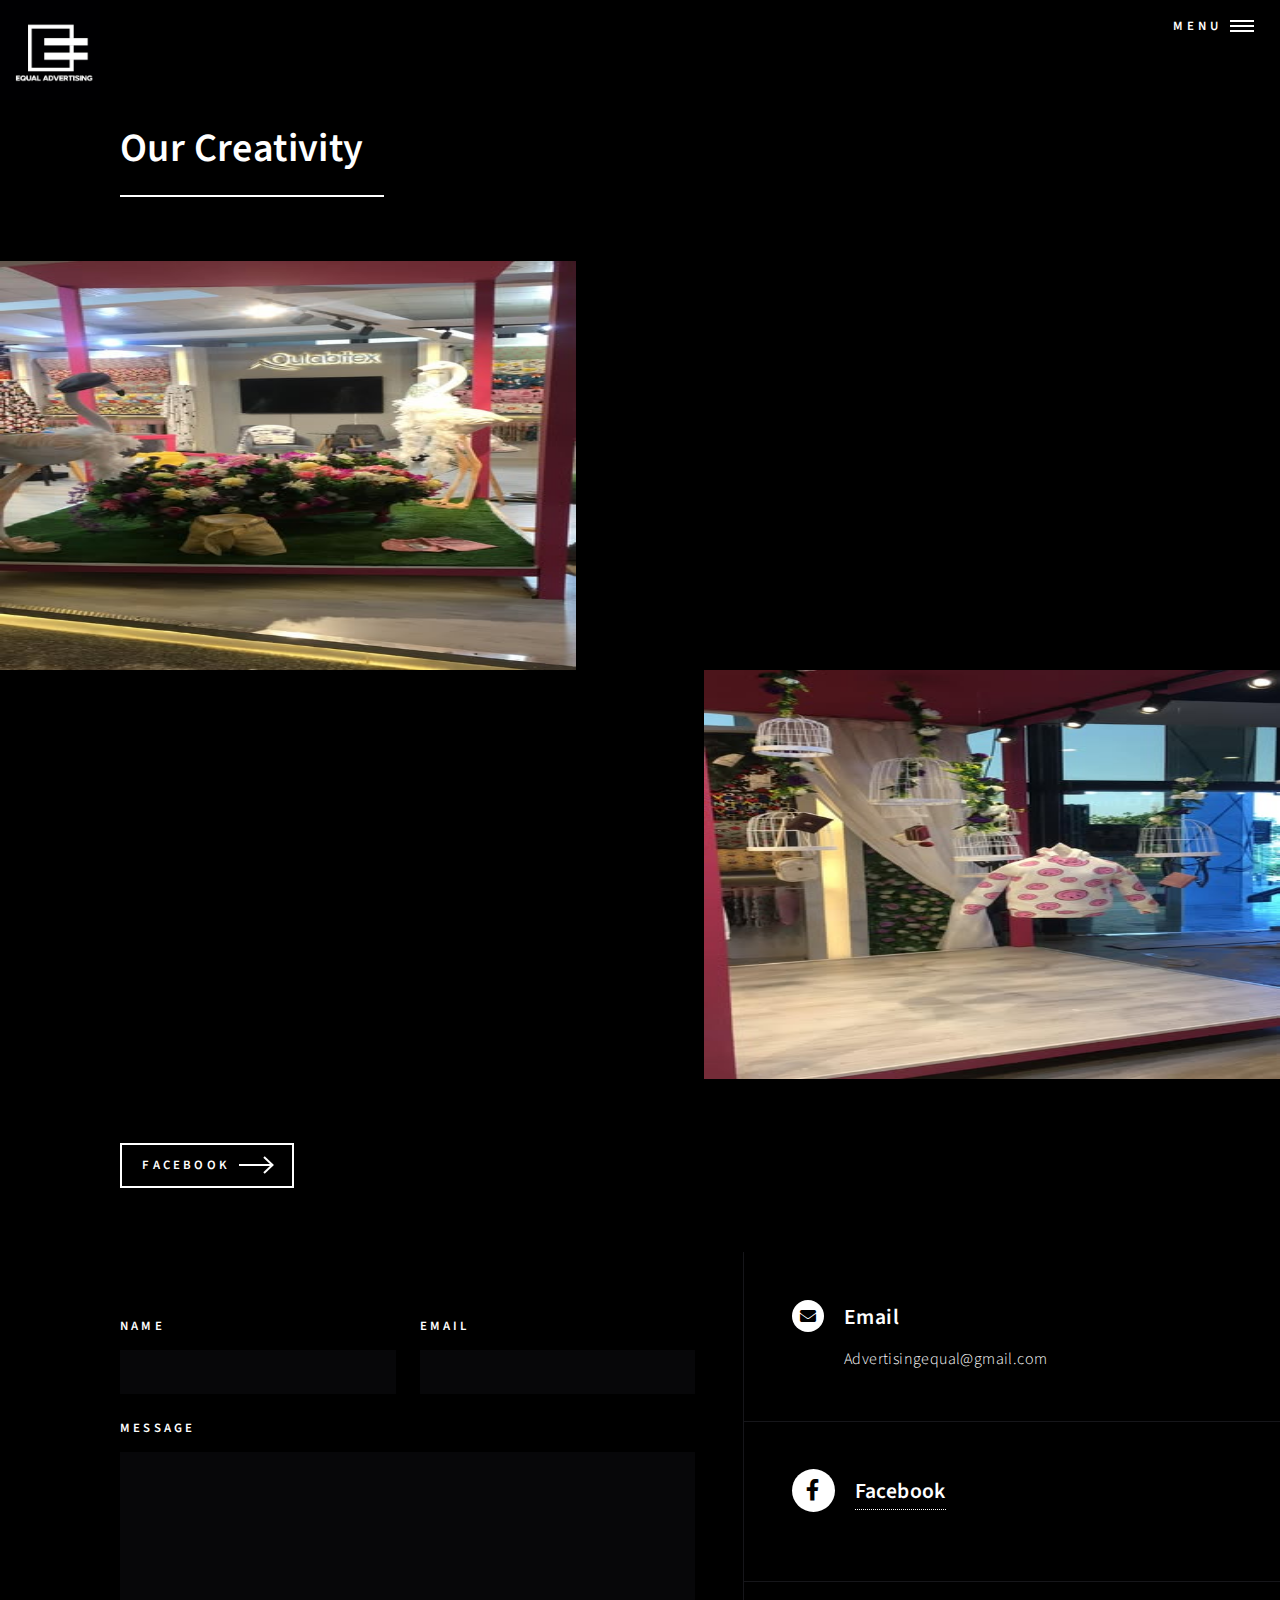
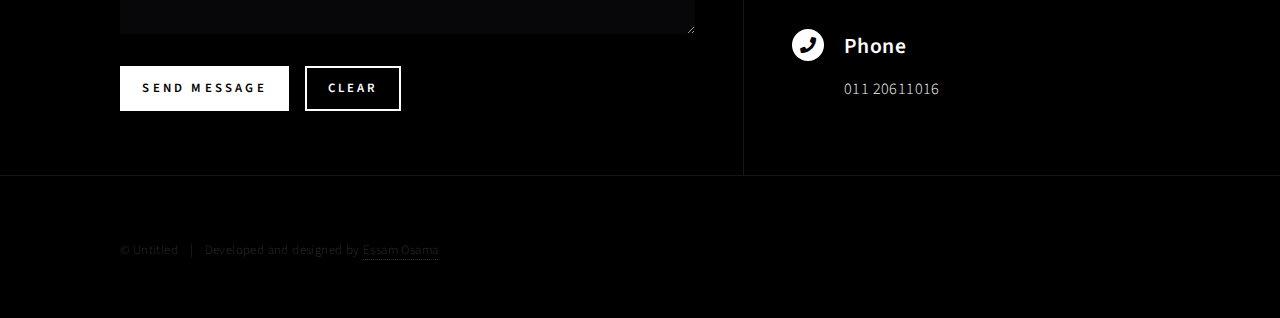
<file: design8.html>
<!DOCTYPE HTML>
<html>
	<head>
		<title>Equal advertising</title>
		<meta charset="utf-8" />
		<meta name="viewport" content="width=device-width, initial-scale=1, user-scalable=no" />
		<link rel="stylesheet" href="assets/css/main.css" />
		<noscript><link rel="stylesheet" href="assets/css/noscript.css" /></noscript>
		<link rel="icon" type="image/png" href="images/Logo.jpg">
		<style>
			.spotlights section img {
				width: 576px; 
				height: 409px;
			}
		</style>
	</head>
	<body class="is-preload">

		<!-- Wrapper -->
			<div id="wrapper">

				<header id="header" class="alt m-header">
					<img style="height: 100px;" src="images/Logo.jpg" alt="Logo" />
					<nav>
						<a href="#menu">Menu</a>
					</nav>
				</header>
					<!-- Menu -->
					<nav id="menu">
						<ul class="links">
							<li><a href="index.html">Home</a></li>
							<li><a href="#one">Images</a></li>
							<li><a href="#contact">Contact</a></li>
						</ul>
					</nav>
					<!-- Main -->
					<div id="main">

						<!-- One -->
							<section id="one">
								<div class="inner">
									<header class="major">
										<h1>Our Creativity</h1>
									</header>
								</div>
							</section>

						<!-- Two -->
							<section id="two" class="spotlights">
								<section>
									<img src="images/p8i1.jpg" alt="image" data-position="center center" />
									
								</section>
							<section>
								<img src="images/p8i2.jpg" alt="image" data-position="center center" />
								
								</section>
							</section>
						<!-- Three -->
							<section id="three">
								<div class="inner">
										<ul class="actions">
										<li><a href="https://www.facebook.com/raaresttore" target="_blank" class="button next">Facebook</a></li>
									</ul>
								</div>
							</section>
					</div>

				<!-- Contact -->
				<section id="contact">
					<div class="inner">
						<section>
							<form method="get" action="#">
								<div class="fields">
									<div class="field half">
										<label for="name">Name</label>
										<input type="text" name="name" id="name" />
									</div>
									<div class="field half">
										<label for="email">Email</label>
										<input type="text" name="email" id="email" />
									</div>
									<div class="field">
										<label for="message">Message</label>
										<textarea name="message" id="message" rows="6"></textarea>
									</div>
								</div>
								<ul class="actions">
									<li><input type="submit" value="Send Message" class="primary" /></li>
									<li><input type="reset" value="Clear" /></li>
								</ul>
							</form>
						</section>
						<section class="split">
							<section>
								<div class="contact-method">
									<span class="icon solid alt fa-envelope"></span>
									<h3>Email</h3>
									<p>Advertisingequal@gmail.com</p>
								</div>
							</section>
							<ul class="icons">
								<li><h3 class="icon brands alt fa-facebook-f"></h3></li>
								<h3 class="facebook" style="display:inline-block;"><a href="https://www.facebook.com/raaresttore" target="_blank">Facebook</a></h3>
							</ul>
							<section>
								<div class="contact-method">
									<span class="icon solid alt fa-phone"></span>
									<h3>Phone</h3>
									<span>011 20611016</span>
								</div>
							</section>
						</section>
					</div>
				</section>

			<!-- Footer -->
				<footer id="footer">
					<div class="inner">
						<ul class="copyright">
							<li>&copy; Untitled</li><li>Developed and designed by <span><a href="https://www.upwork.com/freelancers/~01fa116856108a21f7?viewMode=1">Essam Osama</a></span></li>
						</ul>
					</div>
				</footer>

		</div>


		<!-- Scripts -->
			<script src="assets/js/jquery.min.js"></script>
			<script src="assets/js/jquery.scrolly.min.js"></script>
			<script src="assets/js/jquery.scrollex.min.js"></script>
			<script src="assets/js/browser.min.js"></script>
			<script src="assets/js/breakpoints.min.js"></script>
			<script src="assets/js/util.js"></script>
			<script src="assets/js/main.js"></script>

	</body>
</html>
</file>
<file: assets/css/noscript.css>
/* Banner */

	body.is-preload #banner:after {
		opacity: 0.85;
	}

	body.is-preload #banner > .inner {
		-moz-filter: none;
		-webkit-filter: none;
		-ms-filter: none;
		filter: none;
		-moz-transform: none;
		-webkit-transform: none;
		-ms-transform: none;
		transform: none;
		opacity: 1;
	}
</file>
<file: assets/css/main.css>
@import url(fontawesome-all.min.css);
@import url("https://fonts.googleapis.com/css?family=Source+Sans+Pro:300,300italic,600,600italic");

html, body, div, span, applet, object,
iframe, h1, h2, h3, h4, h5, h6, p, blockquote,
pre, a, abbr, acronym, address, big, cite,
code, del, dfn, em, img, ins, kbd, q, s, samp,
small, strike, strong, sub, sup, tt, var, b,
u, i, center, dl, dt, dd, ol, ul, li, fieldset,
form, label, legend, table, caption, tbody,
tfoot, thead, tr, th, td, article, aside,
canvas, details, embed, figure, figcaption,
footer, header, hgroup, menu, nav, output, ruby,
section, summary, time, mark, audio, video {
	margin: 0;
	padding: 0;
	border: 0;
	font-size: 100%;
	font: inherit;
	vertical-align: baseline;
}

::-webkit-scrollbar {
    width: 10px;
}

::-webkit-scrollbar-track {
    background: black;
}

::-webkit-scrollbar-thumb {
    background: white;
    border-radius: 5px;
}

/* Handle on hover */
::-webkit-scrollbar-thumb:hover {
    background: #9bf1ff;
}

* {
	scroll-behavior: smooth;
}
::selection {
	background-color: gray; 
	color: #ffffff; 
}

article, aside, details, figcaption, figure,
footer, header, hgroup, menu, nav, section {
	display: block;
}

body {
	line-height: 1;
}

ol, ul {
	list-style: none;
}

blockquote, q {
	quotes: none;
}

	blockquote:before, blockquote:after, q:before, q:after {
		content: '';
		content: none;
	}

table {
	border-collapse: collapse;
	border-spacing: 0;
}

body {
	-webkit-text-size-adjust: none;
}

mark {
	background-color: transparent;
	color: inherit;
}

input::-moz-focus-inner {
	border: 0;
	padding: 0;
}

input, select, textarea {
	-moz-appearance: none;
	-webkit-appearance: none;
	-ms-appearance: none;
	appearance: none;
}

/* Basic */

	@-ms-viewport {
		width: device-width;
	}

	body {
		-ms-overflow-style: scrollbar;
	}

	@media screen and (max-width: 480px) {

		html, body {
			min-width: 320px;
		}

	}

	html {
		box-sizing: border-box;
	}

	*, *:before, *:after {
		box-sizing: inherit;
	}

	body {
		background: black;
	}

		body.is-preload *, body.is-preload *:before, body.is-preload *:after {
			-moz-animation: none !important;
			-webkit-animation: none !important;
			-ms-animation: none !important;
			animation: none !important;
			-moz-transition: none !important;
			-webkit-transition: none !important;
			-ms-transition: none !important;
			transition: none !important;
		}

/* Type */

	body, input, select, textarea {
		color: #ffffff;
		font-family: "Source Sans Pro", Helvetica, sans-serif;
		font-size: 17pt;
		font-weight: 300;
		letter-spacing: 0.025em;
		line-height: 1.65;
	}

		@media screen and (max-width: 1680px) {

			body, input, select, textarea {
				font-size: 14pt;
			}

		}

		@media screen and (max-width: 1280px) {

			body, input, select, textarea {
				font-size: 12pt;
			}

		}

		@media screen and (max-width: 360px) {

			body, input, select, textarea {
				font-size: 11pt;
			}

		}

	a {
		-moz-transition: color 0.2s ease-in-out, border-bottom-color 0.2s ease-in-out;
		-webkit-transition: color 0.2s ease-in-out, border-bottom-color 0.2s ease-in-out;
		-ms-transition: color 0.2s ease-in-out, border-bottom-color 0.2s ease-in-out;
		transition: color 0.2s ease-in-out, border-bottom-color 0.2s ease-in-out;
		border-bottom: dotted 1px;
		color: inherit;
		text-decoration: none;
	}

		a:hover {
			border-bottom-color: transparent;
			color: #9bf1ff !important;
		}

		a:active {
			color: #53e3fb !important;
		}

	strong, b {
		color: #ffffff;
		font-weight: 600;
	}

	em, i {
		font-style: italic;
	}

	p {
		margin: 0 0 2em 0;
	}

	h1, h2, h3, h4, h5, h6 {
		color: #ffffff;
		font-weight: 600;
		line-height: 1.65;
		margin: 0 0 1em 0;
	}

		h1 a, h2 a, h3 a, h4 a, h5 a, h6 a {
			color: inherit;
			border-bottom: 0;
		}

	h1 {
		font-size: 2.5em;
	}

	h2 {
		font-size: 1.75em;
	}

	h3 {
		font-size: 1.35em;
	}

	h4 {
		font-size: 1.1em;
	}

	h5 {
		font-size: 0.9em;
	}

	h6 {
		font-size: 0.7em;
	}

	@media screen and (max-width: 736px) {

		h1 {
			font-size: 2em;
		}

		h2 {
			font-size: 1.5em;
		}

		h3 {
			font-size: 1.25em;
		}

	}

	sub {
		font-size: 0.8em;
		position: relative;
		top: 0.5em;
	}

	sup {
		font-size: 0.8em;
		position: relative;
		top: -0.5em;
	}

	blockquote {
		border-left: solid 4px rgba(212, 212, 255, 0.1);
		font-style: italic;
		margin: 0 0 2em 0;
		padding: 0.5em 0 0.5em 2em;
	}

	code {
		background: rgba(212, 212, 255, 0.035);
		font-family: "Courier New", monospace;
		font-size: 0.9em;
		margin: 0 0.25em;
		padding: 0.25em 0.65em;
	}

	pre {
		-webkit-overflow-scrolling: touch;
		font-family: "Courier New", monospace;
		font-size: 0.9em;
		margin: 0 0 2em 0;
	}

		pre code {
			display: block;
			line-height: 1.75;
			padding: 1em 1.5em;
			overflow-x: auto;
		}

	hr {
		border: 0;
		border-bottom: solid 1px rgba(212, 212, 255, 0.1);
		margin: 2em 0;
	}

		hr.major {
			margin: 3em 0;
		}

	.align-left {
		text-align: left;
	}

	.align-center {
		text-align: center;
	}

	.align-right {
		text-align: right;
	}

/* Row */

	.row {
		display: flex;
		flex-wrap: wrap;
		box-sizing: border-box;
		align-items: stretch;
	}

		.row > * {
			box-sizing: border-box;
		}

		.row.gtr-uniform > * > :last-child {
			margin-bottom: 0;
		}

		.row.aln-left {
			justify-content: flex-start;
		}

		.row.aln-center {
			justify-content: center;
		}

		.row.aln-right {
			justify-content: flex-end;
		}

		.row.aln-top {
			align-items: flex-start;
		}

		.row.aln-middle {
			align-items: center;
		}

		.row.aln-bottom {
			align-items: flex-end;
		}

		.row > .imp {
			order: -1;
		}

		.row > .col-1 {
			width: 8.33333%;
		}

		.row > .off-1 {
			margin-left: 8.33333%;
		}

		.row > .col-2 {
			width: 16.66667%;
		}

		.row > .off-2 {
			margin-left: 16.66667%;
		}

		.row > .col-3 {
			width: 25%;
		}

		.row > .off-3 {
			margin-left: 25%;
		}

		.row > .col-4 {
			width: 33.33333%;
		}

		.row > .off-4 {
			margin-left: 33.33333%;
		}

		.row > .col-5 {
			width: 41.66667%;
		}

		.row > .off-5 {
			margin-left: 41.66667%;
		}

		.row > .col-6 {
			width: 50%;
		}

		.row > .off-6 {
			margin-left: 50%;
		}

		.row > .col-7 {
			width: 58.33333%;
		}

		.row > .off-7 {
			margin-left: 58.33333%;
		}

		.row > .col-8 {
			width: 66.66667%;
		}

		.row > .off-8 {
			margin-left: 66.66667%;
		}

		.row > .col-9 {
			width: 75%;
		}

		.row > .off-9 {
			margin-left: 75%;
		}

		.row > .col-10 {
			width: 83.33333%;
		}

		.row > .off-10 {
			margin-left: 83.33333%;
		}

		.row > .col-11 {
			width: 91.66667%;
		}

		.row > .off-11 {
			margin-left: 91.66667%;
		}

		.row > .col-12 {
			width: 100%;
		}

		.row > .off-12 {
			margin-left: 100%;
		}

		.row.gtr-0 {
			margin-top: 0;
			margin-left: 0em;
		}

			.row.gtr-0 > * {
				padding: 0 0 0 0em;
			}

			.row.gtr-0.gtr-uniform {
				margin-top: 0em;
			}

				.row.gtr-0.gtr-uniform > * {
					padding-top: 0em;
				}

		.row.gtr-25 {
			margin-top: 0;
			margin-left: -0.5em;
		}

			.row.gtr-25 > * {
				padding: 0 0 0 0.5em;
			}

			.row.gtr-25.gtr-uniform {
				margin-top: -0.5em;
			}

				.row.gtr-25.gtr-uniform > * {
					padding-top: 0.5em;
				}

		.row.gtr-50 {
			margin-top: 0;
			margin-left: -1em;
		}

			.row.gtr-50 > * {
				padding: 0 0 0 1em;
			}

			.row.gtr-50.gtr-uniform {
				margin-top: -1em;
			}

				.row.gtr-50.gtr-uniform > * {
					padding-top: 1em;
				}

		.row {
			margin-top: 0;
			margin-left: -2em;
		}

			.row > * {
				padding: 0 0 0 2em;
			}

			.row.gtr-uniform {
				margin-top: -2em;
			}

				.row.gtr-uniform > * {
					padding-top: 2em;
				}

		.row.gtr-150 {
			margin-top: 0;
			margin-left: -3em;
		}

			.row.gtr-150 > * {
				padding: 0 0 0 3em;
			}

			.row.gtr-150.gtr-uniform {
				margin-top: -3em;
			}

				.row.gtr-150.gtr-uniform > * {
					padding-top: 3em;
				}

		.row.gtr-200 {
			margin-top: 0;
			margin-left: -4em;
		}

			.row.gtr-200 > * {
				padding: 0 0 0 4em;
			}

			.row.gtr-200.gtr-uniform {
				margin-top: -4em;
			}

				.row.gtr-200.gtr-uniform > * {
					padding-top: 4em;
				}

		@media screen and (max-width: 1680px) {

			.row {
				display: flex;
				flex-wrap: wrap;
				box-sizing: border-box;
				align-items: stretch;
			}

				.row > * {
					box-sizing: border-box;
				}

				.row.gtr-uniform > * > :last-child {
					margin-bottom: 0;
				}

				.row.aln-left {
					justify-content: flex-start;
				}

				.row.aln-center {
					justify-content: center;
				}

				.row.aln-right {
					justify-content: flex-end;
				}

				.row.aln-top {
					align-items: flex-start;
				}

				.row.aln-middle {
					align-items: center;
				}

				.row.aln-bottom {
					align-items: flex-end;
				}

				.row > .imp-xlarge {
					order: -1;
				}

				.row > .col-1-xlarge {
					width: 8.33333%;
				}

				.row > .off-1-xlarge {
					margin-left: 8.33333%;
				}

				.row > .col-2-xlarge {
					width: 16.66667%;
				}

				.row > .off-2-xlarge {
					margin-left: 16.66667%;
				}

				.row > .col-3-xlarge {
					width: 25%;
				}

				.row > .off-3-xlarge {
					margin-left: 25%;
				}

				.row > .col-4-xlarge {
					width: 33.33333%;
				}

				.row > .off-4-xlarge {
					margin-left: 33.33333%;
				}

				.row > .col-5-xlarge {
					width: 41.66667%;
				}

				.row > .off-5-xlarge {
					margin-left: 41.66667%;
				}

				.row > .col-6-xlarge {
					width: 50%;
				}

				.row > .off-6-xlarge {
					margin-left: 50%;
				}

				.row > .col-7-xlarge {
					width: 58.33333%;
				}

				.row > .off-7-xlarge {
					margin-left: 58.33333%;
				}

				.row > .col-8-xlarge {
					width: 66.66667%;
				}

				.row > .off-8-xlarge {
					margin-left: 66.66667%;
				}

				.row > .col-9-xlarge {
					width: 75%;
				}

				.row > .off-9-xlarge {
					margin-left: 75%;
				}

				.row > .col-10-xlarge {
					width: 83.33333%;
				}

				.row > .off-10-xlarge {
					margin-left: 83.33333%;
				}

				.row > .col-11-xlarge {
					width: 91.66667%;
				}

				.row > .off-11-xlarge {
					margin-left: 91.66667%;
				}

				.row > .col-12-xlarge {
					width: 100%;
				}

				.row > .off-12-xlarge {
					margin-left: 100%;
				}

				.row.gtr-0 {
					margin-top: 0;
					margin-left: 0em;
				}

					.row.gtr-0 > * {
						padding: 0 0 0 0em;
					}

					.row.gtr-0.gtr-uniform {
						margin-top: 0em;
					}

						.row.gtr-0.gtr-uniform > * {
							padding-top: 0em;
						}

				.row.gtr-25 {
					margin-top: 0;
					margin-left: -0.5em;
				}

					.row.gtr-25 > * {
						padding: 0 0 0 0.5em;
					}

					.row.gtr-25.gtr-uniform {
						margin-top: -0.5em;
					}

						.row.gtr-25.gtr-uniform > * {
							padding-top: 0.5em;
						}

				.row.gtr-50 {
					margin-top: 0;
					margin-left: -1em;
				}

					.row.gtr-50 > * {
						padding: 0 0 0 1em;
					}

					.row.gtr-50.gtr-uniform {
						margin-top: -1em;
					}

						.row.gtr-50.gtr-uniform > * {
							padding-top: 1em;
						}

				.row {
					margin-top: 0;
					margin-left: -2em;
				}

					.row > * {
						padding: 0 0 0 2em;
					}

					.row.gtr-uniform {
						margin-top: -2em;
					}

						.row.gtr-uniform > * {
							padding-top: 2em;
						}

				.row.gtr-150 {
					margin-top: 0;
					margin-left: -3em;
				}

					.row.gtr-150 > * {
						padding: 0 0 0 3em;
					}

					.row.gtr-150.gtr-uniform {
						margin-top: -3em;
					}

						.row.gtr-150.gtr-uniform > * {
							padding-top: 3em;
						}

				.row.gtr-200 {
					margin-top: 0;
					margin-left: -4em;
				}

					.row.gtr-200 > * {
						padding: 0 0 0 4em;
					}

					.row.gtr-200.gtr-uniform {
						margin-top: -4em;
					}

						.row.gtr-200.gtr-uniform > * {
							padding-top: 4em;
						}

		}

		@media screen and (max-width: 1280px) {

			.row {
				display: flex;
				flex-wrap: wrap;
				box-sizing: border-box;
				align-items: stretch;
			}

				.row > * {
					box-sizing: border-box;
				}

				.row.gtr-uniform > * > :last-child {
					margin-bottom: 0;
				}

				.row.aln-left {
					justify-content: flex-start;
				}

				.row.aln-center {
					justify-content: center;
				}

				.row.aln-right {
					justify-content: flex-end;
				}

				.row.aln-top {
					align-items: flex-start;
				}

				.row.aln-middle {
					align-items: center;
				}

				.row.aln-bottom {
					align-items: flex-end;
				}

				.row > .imp-large {
					order: -1;
				}

				.row > .col-1-large {
					width: 8.33333%;
				}

				.row > .off-1-large {
					margin-left: 8.33333%;
				}

				.row > .col-2-large {
					width: 16.66667%;
				}

				.row > .off-2-large {
					margin-left: 16.66667%;
				}

				.row > .col-3-large {
					width: 25%;
				}

				.row > .off-3-large {
					margin-left: 25%;
				}

				.row > .col-4-large {
					width: 33.33333%;
				}

				.row > .off-4-large {
					margin-left: 33.33333%;
				}

				.row > .col-5-large {
					width: 41.66667%;
				}

				.row > .off-5-large {
					margin-left: 41.66667%;
				}

				.row > .col-6-large {
					width: 50%;
				}

				.row > .off-6-large {
					margin-left: 50%;
				}

				.row > .col-7-large {
					width: 58.33333%;
				}

				.row > .off-7-large {
					margin-left: 58.33333%;
				}

				.row > .col-8-large {
					width: 66.66667%;
				}

				.row > .off-8-large {
					margin-left: 66.66667%;
				}

				.row > .col-9-large {
					width: 75%;
				}

				.row > .off-9-large {
					margin-left: 75%;
				}

				.row > .col-10-large {
					width: 83.33333%;
				}

				.row > .off-10-large {
					margin-left: 83.33333%;
				}

				.row > .col-11-large {
					width: 91.66667%;
				}

				.row > .off-11-large {
					margin-left: 91.66667%;
				}

				.row > .col-12-large {
					width: 100%;
				}

				.row > .off-12-large {
					margin-left: 100%;
				}

				.row.gtr-0 {
					margin-top: 0;
					margin-left: 0em;
				}

					.row.gtr-0 > * {
						padding: 0 0 0 0em;
					}

					.row.gtr-0.gtr-uniform {
						margin-top: 0em;
					}

						.row.gtr-0.gtr-uniform > * {
							padding-top: 0em;
						}

				.row.gtr-25 {
					margin-top: 0;
					margin-left: -0.375em;
				}

					.row.gtr-25 > * {
						padding: 0 0 0 0.375em;
					}

					.row.gtr-25.gtr-uniform {
						margin-top: -0.375em;
					}

						.row.gtr-25.gtr-uniform > * {
							padding-top: 0.375em;
						}

				.row.gtr-50 {
					margin-top: 0;
					margin-left: -0.75em;
				}

					.row.gtr-50 > * {
						padding: 0 0 0 0.75em;
					}

					.row.gtr-50.gtr-uniform {
						margin-top: -0.75em;
					}

						.row.gtr-50.gtr-uniform > * {
							padding-top: 0.75em;
						}

				.row {
					margin-top: 0;
					margin-left: -1.5em;
				}

					.row > * {
						padding: 0 0 0 1.5em;
					}

					.row.gtr-uniform {
						margin-top: -1.5em;
					}

						.row.gtr-uniform > * {
							padding-top: 1.5em;
						}

				.row.gtr-150 {
					margin-top: 0;
					margin-left: -2.25em;
				}

					.row.gtr-150 > * {
						padding: 0 0 0 2.25em;
					}

					.row.gtr-150.gtr-uniform {
						margin-top: -2.25em;
					}

						.row.gtr-150.gtr-uniform > * {
							padding-top: 2.25em;
						}

				.row.gtr-200 {
					margin-top: 0;
					margin-left: -3em;
				}

					.row.gtr-200 > * {
						padding: 0 0 0 3em;
					}

					.row.gtr-200.gtr-uniform {
						margin-top: -3em;
					}

						.row.gtr-200.gtr-uniform > * {
							padding-top: 3em;
						}

		}

		@media screen and (max-width: 980px) {

			.row {
				display: flex;
				flex-wrap: wrap;
				box-sizing: border-box;
				align-items: stretch;
			}

				.row > * {
					box-sizing: border-box;
				}

				.row.gtr-uniform > * > :last-child {
					margin-bottom: 0;
				}

				.row.aln-left {
					justify-content: flex-start;
				}

				.row.aln-center {
					justify-content: center;
				}

				.row.aln-right {
					justify-content: flex-end;
				}

				.row.aln-top {
					align-items: flex-start;
				}

				.row.aln-middle {
					align-items: center;
				}

				.row.aln-bottom {
					align-items: flex-end;
				}

				.row > .imp-medium {
					order: -1;
				}

				.row > .col-1-medium {
					width: 8.33333%;
				}

				.row > .off-1-medium {
					margin-left: 8.33333%;
				}

				.row > .col-2-medium {
					width: 16.66667%;
				}

				.row > .off-2-medium {
					margin-left: 16.66667%;
				}

				.row > .col-3-medium {
					width: 25%;
				}

				.row > .off-3-medium {
					margin-left: 25%;
				}

				.row > .col-4-medium {
					width: 33.33333%;
				}

				.row > .off-4-medium {
					margin-left: 33.33333%;
				}

				.row > .col-5-medium {
					width: 41.66667%;
				}

				.row > .off-5-medium {
					margin-left: 41.66667%;
				}

				.row > .col-6-medium {
					width: 50%;
				}

				.row > .off-6-medium {
					margin-left: 50%;
				}

				.row > .col-7-medium {
					width: 58.33333%;
				}

				.row > .off-7-medium {
					margin-left: 58.33333%;
				}

				.row > .col-8-medium {
					width: 66.66667%;
				}

				.row > .off-8-medium {
					margin-left: 66.66667%;
				}

				.row > .col-9-medium {
					width: 75%;
				}

				.row > .off-9-medium {
					margin-left: 75%;
				}

				.row > .col-10-medium {
					width: 83.33333%;
				}

				.row > .off-10-medium {
					margin-left: 83.33333%;
				}

				.row > .col-11-medium {
					width: 91.66667%;
				}

				.row > .off-11-medium {
					margin-left: 91.66667%;
				}

				.row > .col-12-medium {
					width: 100%;
				}

				.row > .off-12-medium {
					margin-left: 100%;
				}

				.row.gtr-0 {
					margin-top: 0;
					margin-left: 0em;
				}

					.row.gtr-0 > * {
						padding: 0 0 0 0em;
					}

					.row.gtr-0.gtr-uniform {
						margin-top: 0em;
					}

						.row.gtr-0.gtr-uniform > * {
							padding-top: 0em;
						}

				.row.gtr-25 {
					margin-top: 0;
					margin-left: -0.375em;
				}

					.row.gtr-25 > * {
						padding: 0 0 0 0.375em;
					}

					.row.gtr-25.gtr-uniform {
						margin-top: -0.375em;
					}

						.row.gtr-25.gtr-uniform > * {
							padding-top: 0.375em;
						}

				.row.gtr-50 {
					margin-top: 0;
					margin-left: -0.75em;
				}

					.row.gtr-50 > * {
						padding: 0 0 0 0.75em;
					}

					.row.gtr-50.gtr-uniform {
						margin-top: -0.75em;
					}

						.row.gtr-50.gtr-uniform > * {
							padding-top: 0.75em;
						}

				.row {
					margin-top: 0;
					margin-left: -1.5em;
				}

					.row > * {
						padding: 0 0 0 1.5em;
					}

					.row.gtr-uniform {
						margin-top: -1.5em;
					}

						.row.gtr-uniform > * {
							padding-top: 1.5em;
						}

				.row.gtr-150 {
					margin-top: 0;
					margin-left: -2.25em;
				}

					.row.gtr-150 > * {
						padding: 0 0 0 2.25em;
					}

					.row.gtr-150.gtr-uniform {
						margin-top: -2.25em;
					}

						.row.gtr-150.gtr-uniform > * {
							padding-top: 2.25em;
						}

				.row.gtr-200 {
					margin-top: 0;
					margin-left: -3em;
				}

					.row.gtr-200 > * {
						padding: 0 0 0 3em;
					}

					.row.gtr-200.gtr-uniform {
						margin-top: -3em;
					}

						.row.gtr-200.gtr-uniform > * {
							padding-top: 3em;
						}

		}

		@media screen and (max-width: 736px) {

			.row {
				display: flex;
				flex-wrap: wrap;
				box-sizing: border-box;
				align-items: stretch;
			}

				.row > * {
					box-sizing: border-box;
				}

				.row.gtr-uniform > * > :last-child {
					margin-bottom: 0;
				}

				.row.aln-left {
					justify-content: flex-start;
				}

				.row.aln-center {
					justify-content: center;
				}

				.row.aln-right {
					justify-content: flex-end;
				}

				.row.aln-top {
					align-items: flex-start;
				}

				.row.aln-middle {
					align-items: center;
				}

				.row.aln-bottom {
					align-items: flex-end;
				}

				.row > .imp-small {
					order: -1;
				}

				.row > .col-1-small {
					width: 8.33333%;
				}

				.row > .off-1-small {
					margin-left: 8.33333%;
				}

				.row > .col-2-small {
					width: 16.66667%;
				}

				.row > .off-2-small {
					margin-left: 16.66667%;
				}

				.row > .col-3-small {
					width: 25%;
				}

				.row > .off-3-small {
					margin-left: 25%;
				}

				.row > .col-4-small {
					width: 33.33333%;
				}

				.row > .off-4-small {
					margin-left: 33.33333%;
				}

				.row > .col-5-small {
					width: 41.66667%;
				}

				.row > .off-5-small {
					margin-left: 41.66667%;
				}

				.row > .col-6-small {
					width: 50%;
				}

				.row > .off-6-small {
					margin-left: 50%;
				}

				.row > .col-7-small {
					width: 58.33333%;
				}

				.row > .off-7-small {
					margin-left: 58.33333%;
				}

				.row > .col-8-small {
					width: 66.66667%;
				}

				.row > .off-8-small {
					margin-left: 66.66667%;
				}

				.row > .col-9-small {
					width: 75%;
				}

				.row > .off-9-small {
					margin-left: 75%;
				}

				.row > .col-10-small {
					width: 83.33333%;
				}

				.row > .off-10-small {
					margin-left: 83.33333%;
				}

				.row > .col-11-small {
					width: 91.66667%;
				}

				.row > .off-11-small {
					margin-left: 91.66667%;
				}

				.row > .col-12-small {
					width: 100%;
				}

				.row > .off-12-small {
					margin-left: 100%;
				}

				.row.gtr-0 {
					margin-top: 0;
					margin-left: 0em;
				}

					.row.gtr-0 > * {
						padding: 0 0 0 0em;
					}

					.row.gtr-0.gtr-uniform {
						margin-top: 0em;
					}

						.row.gtr-0.gtr-uniform > * {
							padding-top: 0em;
						}

				.row.gtr-25 {
					margin-top: 0;
					margin-left: -0.3125em;
				}

					.row.gtr-25 > * {
						padding: 0 0 0 0.3125em;
					}

					.row.gtr-25.gtr-uniform {
						margin-top: -0.3125em;
					}

						.row.gtr-25.gtr-uniform > * {
							padding-top: 0.3125em;
						}

				.row.gtr-50 {
					margin-top: 0;
					margin-left: -0.625em;
				}

					.row.gtr-50 > * {
						padding: 0 0 0 0.625em;
					}

					.row.gtr-50.gtr-uniform {
						margin-top: -0.625em;
					}

						.row.gtr-50.gtr-uniform > * {
							padding-top: 0.625em;
						}

				.row {
					margin-top: 0;
					margin-left: -1.25em;
				}

					.row > * {
						padding: 0 0 0 1.25em;
					}

					.row.gtr-uniform {
						margin-top: -1.25em;
					}

						.row.gtr-uniform > * {
							padding-top: 1.25em;
						}

				.row.gtr-150 {
					margin-top: 0;
					margin-left: -1.875em;
				}

					.row.gtr-150 > * {
						padding: 0 0 0 1.875em;
					}

					.row.gtr-150.gtr-uniform {
						margin-top: -1.875em;
					}

						.row.gtr-150.gtr-uniform > * {
							padding-top: 1.875em;
						}

				.row.gtr-200 {
					margin-top: 0;
					margin-left: -2.5em;
				}

					.row.gtr-200 > * {
						padding: 0 0 0 2.5em;
					}

					.row.gtr-200.gtr-uniform {
						margin-top: -2.5em;
					}

						.row.gtr-200.gtr-uniform > * {
							padding-top: 2.5em;
						}

		}

		@media screen and (max-width: 480px) {

			.row {
				display: flex;
				flex-wrap: wrap;
				box-sizing: border-box;
				align-items: stretch;
			}

				.row > * {
					box-sizing: border-box;
				}

				.row.gtr-uniform > * > :last-child {
					margin-bottom: 0;
				}

				.row.aln-left {
					justify-content: flex-start;
				}

				.row.aln-center {
					justify-content: center;
				}

				.row.aln-right {
					justify-content: flex-end;
				}

				.row.aln-top {
					align-items: flex-start;
				}

				.row.aln-middle {
					align-items: center;
				}

				.row.aln-bottom {
					align-items: flex-end;
				}

				.row > .imp-xsmall {
					order: -1;
				}

				.row > .col-1-xsmall {
					width: 8.33333%;
				}

				.row > .off-1-xsmall {
					margin-left: 8.33333%;
				}

				.row > .col-2-xsmall {
					width: 16.66667%;
				}

				.row > .off-2-xsmall {
					margin-left: 16.66667%;
				}

				.row > .col-3-xsmall {
					width: 25%;
				}

				.row > .off-3-xsmall {
					margin-left: 25%;
				}

				.row > .col-4-xsmall {
					width: 33.33333%;
				}

				.row > .off-4-xsmall {
					margin-left: 33.33333%;
				}

				.row > .col-5-xsmall {
					width: 41.66667%;
				}

				.row > .off-5-xsmall {
					margin-left: 41.66667%;
				}

				.row > .col-6-xsmall {
					width: 50%;
				}

				.row > .off-6-xsmall {
					margin-left: 50%;
				}

				.row > .col-7-xsmall {
					width: 58.33333%;
				}

				.row > .off-7-xsmall {
					margin-left: 58.33333%;
				}

				.row > .col-8-xsmall {
					width: 66.66667%;
				}

				.row > .off-8-xsmall {
					margin-left: 66.66667%;
				}

				.row > .col-9-xsmall {
					width: 75%;
				}

				.row > .off-9-xsmall {
					margin-left: 75%;
				}

				.row > .col-10-xsmall {
					width: 83.33333%;
				}

				.row > .off-10-xsmall {
					margin-left: 83.33333%;
				}

				.row > .col-11-xsmall {
					width: 91.66667%;
				}

				.row > .off-11-xsmall {
					margin-left: 91.66667%;
				}

				.row > .col-12-xsmall {
					width: 100%;
				}

				.row > .off-12-xsmall {
					margin-left: 100%;
				}

				.row.gtr-0 {
					margin-top: 0;
					margin-left: 0em;
				}

					.row.gtr-0 > * {
						padding: 0 0 0 0em;
					}

					.row.gtr-0.gtr-uniform {
						margin-top: 0em;
					}

						.row.gtr-0.gtr-uniform > * {
							padding-top: 0em;
						}

				.row.gtr-25 {
					margin-top: 0;
					margin-left: -0.3125em;
				}

					.row.gtr-25 > * {
						padding: 0 0 0 0.3125em;
					}

					.row.gtr-25.gtr-uniform {
						margin-top: -0.3125em;
					}

						.row.gtr-25.gtr-uniform > * {
							padding-top: 0.3125em;
						}

				.row.gtr-50 {
					margin-top: 0;
					margin-left: -0.625em;
				}

					.row.gtr-50 > * {
						padding: 0 0 0 0.625em;
					}

					.row.gtr-50.gtr-uniform {
						margin-top: -0.625em;
					}

						.row.gtr-50.gtr-uniform > * {
							padding-top: 0.625em;
						}

				.row {
					margin-top: 0;
					margin-left: -1.25em;
				}

					.row > * {
						padding: 0 0 0 1.25em;
					}

					.row.gtr-uniform {
						margin-top: -1.25em;
					}

						.row.gtr-uniform > * {
							padding-top: 1.25em;
						}

				.row.gtr-150 {
					margin-top: 0;
					margin-left: -1.875em;
				}

					.row.gtr-150 > * {
						padding: 0 0 0 1.875em;
					}

					.row.gtr-150.gtr-uniform {
						margin-top: -1.875em;
					}

						.row.gtr-150.gtr-uniform > * {
							padding-top: 1.875em;
						}

				.row.gtr-200 {
					margin-top: 0;
					margin-left: -2.5em;
				}

					.row.gtr-200 > * {
						padding: 0 0 0 2.5em;
					}

					.row.gtr-200.gtr-uniform {
						margin-top: -2.5em;
					}

						.row.gtr-200.gtr-uniform > * {
							padding-top: 2.5em;
						}

		}

/* Section/Article */

	section.special, article.special {
		text-align: center;
	}

	header.major {
		width: -moz-max-content;
		width: -webkit-max-content;
		width: -ms-max-content;
		width: max-content;
		margin-bottom: 2em;
	}

		header.major > :first-child {
			margin-bottom: 0;
			width: calc(100% + 0.5em);
		}

			header.major > :first-child:after {
				content: '';
				background-color: #ffffff;
				display: block;
				height: 2px;
				margin: 0.325em 0 0.5em 0;
				width: 100%;
			}

		header.major > p {
			font-size: 0.7em;
			font-weight: 600;
			letter-spacing: 0.25em;
			margin-bottom: 0;
			text-transform: uppercase;
		}

		body.is-ie header.major > :first-child:after {
			max-width: 9em;
		}

		body.is-ie header.major > h1:after {
			max-width: 100% !important;
		}

	@media screen and (max-width: 736px) {

		header.major > p br {
			display: none;
		}

	}

/* Form */

	form {
		margin: 0 0 2em 0;
	}

		form > :last-child {
			margin-bottom: 0;
		}

		form > .fields {
			display: -moz-flex;
			display: -webkit-flex;
			display: -ms-flex;
			display: flex;
			-moz-flex-wrap: wrap;
			-webkit-flex-wrap: wrap;
			-ms-flex-wrap: wrap;
			flex-wrap: wrap;
			width: calc(100% + 3em);
			margin: -1.5em 0 2em -1.5em;
		}

			form > .fields > .field {
				-moz-flex-grow: 0;
				-webkit-flex-grow: 0;
				-ms-flex-grow: 0;
				flex-grow: 0;
				-moz-flex-shrink: 0;
				-webkit-flex-shrink: 0;
				-ms-flex-shrink: 0;
				flex-shrink: 0;
				padding: 1.5em 0 0 1.5em;
				width: calc(100% - 1.5em);
			}

				form > .fields > .field.half {
					width: calc(50% - 0.75em);
				}

				form > .fields > .field.third {
					width: calc(100%/3 - 0.5em);
				}

				form > .fields > .field.quarter {
					width: calc(25% - 0.375em);
				}

		@media screen and (max-width: 480px) {

			form > .fields {
				width: calc(100% + 3em);
				margin: -1.5em 0 2em -1.5em;
			}

				form > .fields > .field {
					padding: 1.5em 0 0 1.5em;
					width: calc(100% - 1.5em);
				}

					form > .fields > .field.half {
						width: calc(100% - 1.5em);
					}

					form > .fields > .field.third {
						width: calc(100% - 1.5em);
					}

					form > .fields > .field.quarter {
						width: calc(100% - 1.5em);
					}

		}

	label {
		color: #ffffff;
		display: block;
		font-size: 0.8em;
		font-weight: 600;
		letter-spacing: 0.25em;
		margin: 0 0 1em 0;
		text-transform: uppercase;
	}

	input[type="text"],
	input[type="password"],
	input[type="email"],
	input[type="tel"],
	input[type="search"],
	input[type="url"],
	select,
	textarea {
		-moz-appearance: none;
		-webkit-appearance: none;
		-ms-appearance: none;
		appearance: none;
		background: rgba(212, 212, 255, 0.035);
		border: none;
		border-radius: 0;
		color: inherit;
		display: block;
		outline: 0;
		padding: 0 1em;
		text-decoration: none;
		width: 100%;
	}

		input[type="text"]:invalid,
		input[type="password"]:invalid,
		input[type="email"]:invalid,
		input[type="tel"]:invalid,
		input[type="search"]:invalid,
		input[type="url"]:invalid,
		select:invalid,
		textarea:invalid {
			box-shadow: none;
		}

		input[type="text"]:focus,
		input[type="password"]:focus,
		input[type="email"]:focus,
		input[type="tel"]:focus,
		input[type="search"]:focus,
		input[type="url"]:focus,
		select:focus,
		textarea:focus {
			border-color: #9bf1ff;
			box-shadow: 0 0 0 2px #9bf1ff;
		}

	select {
		background-image: url("data:image/svg+xml;charset=utf8,%3Csvg xmlns='http://www.w3.org/2000/svg' width='40' height='40' preserveAspectRatio='none' viewBox='0 0 40 40'%3E%3Cpath d='M9.4,12.3l10.4,10.4l10.4-10.4c0.2-0.2,0.5-0.4,0.9-0.4c0.3,0,0.6,0.1,0.9,0.4l3.3,3.3c0.2,0.2,0.4,0.5,0.4,0.9 c0,0.4-0.1,0.6-0.4,0.9L20.7,31.9c-0.2,0.2-0.5,0.4-0.9,0.4c-0.3,0-0.6-0.1-0.9-0.4L4.3,17.3c-0.2-0.2-0.4-0.5-0.4-0.9 c0-0.4,0.1-0.6,0.4-0.9l3.3-3.3c0.2-0.2,0.5-0.4,0.9-0.4S9.1,12.1,9.4,12.3z' fill='rgba(212, 212, 255, 0.1)' /%3E%3C/svg%3E");
		background-size: 1.25rem;
		background-repeat: no-repeat;
		background-position: calc(100% - 1rem) center;
		height: 2.75em;
		padding-right: 2.75em;
		text-overflow: ellipsis;
	}

		select option {
			color: #ffffff;
			background: #000;
		}

		select:focus::-ms-value {
			background-color: transparent;
		}

		select::-ms-expand {
			display: none;
		}

	input[type="text"],
	input[type="password"],
	input[type="email"],
	input[type="tel"],
	input[type="search"],
	input[type="url"],
	select {
		height: 2.75em;
	}

	textarea {
		padding: 0.75em 1em;
	}

	input[type="checkbox"],
	input[type="radio"] {
		-moz-appearance: none;
		-webkit-appearance: none;
		-ms-appearance: none;
		appearance: none;
		display: block;
		float: left;
		margin-right: -2em;
		opacity: 0;
		width: 1em;
		z-index: -1;
	}

		input[type="checkbox"] + label,
		input[type="radio"] + label {
			text-decoration: none;
			color: #ffffff;
			cursor: pointer;
			display: inline-block;
			font-weight: 300;
			padding-left: 2.65em;
			padding-right: 0.75em;
			position: relative;
		}

			input[type="checkbox"] + label:before,
			input[type="radio"] + label:before {
				-moz-osx-font-smoothing: grayscale;
				-webkit-font-smoothing: antialiased;
				display: inline-block;
				font-style: normal;
				font-variant: normal;
				text-rendering: auto;
				line-height: 1;
				text-transform: none !important;
				font-family: 'Font Awesome 5 Free';
				font-weight: 900;
			}

			input[type="checkbox"] + label:before,
			input[type="radio"] + label:before {
				background: rgba(212, 212, 255, 0.035);
				content: '';
				display: inline-block;
				font-size: 0.8em;
				height: 2.0625em;
				left: 0;
				letter-spacing: 0;
				line-height: 2.0625em;
				position: absolute;
				text-align: center;
				top: 0;
				width: 2.0625em;
			}

		input[type="checkbox"]:checked + label:before,
		input[type="radio"]:checked + label:before {
			background: #ffffff;
			border-color: #9bf1ff;
			content: '\f00c';
			color: #000;
		}

		input[type="checkbox"]:focus + label:before,
		input[type="radio"]:focus + label:before {
			box-shadow: 0 0 0 2px #9bf1ff;
		}

	input[type="radio"] + label:before {
		border-radius: 100%;
	}

	::-webkit-input-placeholder {
		color: rgba(244, 244, 255, 0.2) !important;
		opacity: 1.0;
	}

	:-moz-placeholder {
		color: rgba(244, 244, 255, 0.2) !important;
		opacity: 1.0;
	}

	::-moz-placeholder {
		color: rgba(244, 244, 255, 0.2) !important;
		opacity: 1.0;
	}

	:-ms-input-placeholder {
		color: rgba(244, 244, 255, 0.2) !important;
		opacity: 1.0;
	}

/* Box */

	.box {
		border: solid 1px rgba(212, 212, 255, 0.1);
		margin-bottom: 2em;
		padding: 1.5em;
	}

		.box > :last-child,
		.box > :last-child > :last-child,
		.box > :last-child > :last-child > :last-child {
			margin-bottom: 0;
		}

		.box.alt {
			border: 0;
			border-radius: 0;
			padding: 0;
		}

/* Icon */

	.icon {
		text-decoration: none;
		border-bottom: none;
		position: relative;
	}

		.icon:before {
			-moz-osx-font-smoothing: grayscale;
			-webkit-font-smoothing: antialiased;
			display: inline-block;
			font-style: normal;
			font-variant: normal;
			text-rendering: auto;
			line-height: 1;
			text-transform: none !important;
			font-family: 'Font Awesome 5 Free';
			font-weight: 400;
		}

		.icon > .label {
			display: none;
		}

		.icon:before {
			line-height: inherit;
		}

		.icon.solid:before {
			font-weight: 900;
		}

		.icon.brands:before {
			font-family: 'Font Awesome 5 Brands';
		}

		.icon.alt:before {
			background-color: #ffffff;
			border-radius: 100%;
			color: #000;
			display: inline-block;
			height: 2em;
			line-height: 2em;
			text-align: center;
			width: 2em;
		}

	a.icon.alt:before {
		-moz-transition: background-color 0.2s ease-in-out;
		-webkit-transition: background-color 0.2s ease-in-out;
		-ms-transition: background-color 0.2s ease-in-out;
		transition: background-color 0.2s ease-in-out;
	}

	a.icon.alt:hover:before {
		background-color: #6fc3df;
	}

	a.icon.alt:active:before {
		background-color: #37a6cb;
	}

/* Image */

	.image {
		border: 0;
		display: inline-block;
		position: relative;
	}

		.image img {
			display: block;
		}

		.image.left, .image.right {
			max-width: 30%;
		}

			.image.left img, .image.right img {
				width: 100%;
			}

		.image.left {
			float: left;
			margin: 0 1.5em 1.25em 0;
			top: 0.25em;
		}

		.image.right {
			float: right;
			margin: 0 0 1.25em 1.5em;
			top: 0.25em;
		}

		.image.fit {
			display: block;
			margin: 0 0 2em 0;
			width: 100%;
		}

			.image.fit img {
				width: 100%;
			}

		.image.main {
			display: block;
			margin: 2.5em 0;
			width: 100%;
		}

			.image.main img {
				width: 100%;
			}

			@media screen and (max-width: 736px) {

				.image.main {
					margin: 1.5em 0;
				}

			}

/* List */

	ol {
		list-style: decimal;
		margin: 0 0 2em 0;
		padding-left: 1.25em;
	}

		ol li {
			padding-left: 0.25em;
		}

	ul {
		list-style: disc;
		margin: 0 0 2em 0;
		padding-left: 1em;
	}

		ul li {
			padding-left: 0.5em;
		}

		ul.alt {
			list-style: none;
			padding-left: 0;
		}

			ul.alt li {
				border-top: solid 1px rgba(212, 212, 255, 0.1);
				padding: 0.5em 0;
			}

				ul.alt li:first-child {
					border-top: 0;
					padding-top: 0;
				}

	dl {
		margin: 0 0 2em 0;
	}

		dl dt {
			display: block;
			font-weight: 600;
			margin: 0 0 1em 0;
		}

		dl dd {
			margin-left: 2em;
		}

/* Actions */

	ul.actions {
		display: -moz-flex;
		display: -webkit-flex;
		display: -ms-flex;
		display: flex;
		cursor: default;
		list-style: none;
		margin-left: -1em;
		padding-left: 0;
	}

		ul.actions li {
			padding: 0 0 0 1em;
			vertical-align: middle;
		}

		ul.actions.special {
			-moz-justify-content: center;
			-webkit-justify-content: center;
			-ms-justify-content: center;
			justify-content: center;
			width: 100%;
			margin-left: 0;
		}

			ul.actions.special li:first-child {
				padding-left: 0;
			}

		ul.actions.stacked {
			-moz-flex-direction: column;
			-webkit-flex-direction: column;
			-ms-flex-direction: column;
			flex-direction: column;
			margin-left: 0;
		}

			ul.actions.stacked li {
				padding: 1.3em 0 0 0;
			}

				ul.actions.stacked li:first-child {
					padding-top: 0;
				}

		ul.actions.fit {
			width: calc(100% + 1em);
		}

			ul.actions.fit li {
				-moz-flex-grow: 1;
				-webkit-flex-grow: 1;
				-ms-flex-grow: 1;
				flex-grow: 1;
				-moz-flex-shrink: 1;
				-webkit-flex-shrink: 1;
				-ms-flex-shrink: 1;
				flex-shrink: 1;
				width: 100%;
			}

				ul.actions.fit li > * {
					width: 100%;
				}

			ul.actions.fit.stacked {
				width: 100%;
			}

/* Icons */

	ul.icons {
		cursor: default;
		list-style: none;
		padding-left: 0;
	}

		ul.icons li {
			display: inline-block;
			padding: 0 1em 0 0;
		}

			ul.icons li:last-child {
				padding-right: 0;
			}

		@media screen and (max-width: 736px) {

			ul.icons li {
				padding: 0 0.75em 0 0;
			}

		}

/* Pagination */

	ul.pagination {
		cursor: default;
		list-style: none;
		padding-left: 0;
	}

		ul.pagination li {
			display: inline-block;
			padding-left: 0;
			vertical-align: middle;
		}

			ul.pagination li > .page {
				-moz-transition: background-color 0.2s ease-in-out, color 0.2s ease-in-out;
				-webkit-transition: background-color 0.2s ease-in-out, color 0.2s ease-in-out;
				-ms-transition: background-color 0.2s ease-in-out, color 0.2s ease-in-out;
				transition: background-color 0.2s ease-in-out, color 0.2s ease-in-out;
				border-bottom: 0;
				display: inline-block;
				font-size: 0.8em;
				font-weight: 600;
				height: 1.5em;
				line-height: 1.5em;
				margin: 0 0.125em;
				min-width: 1.5em;
				padding: 0 0.5em;
				text-align: center;
			}

				ul.pagination li > .page.active {
					background-color: #ffffff;
					color: #000;
				}

					ul.pagination li > .page.active:hover {
						background-color: #9bf1ff;
						color: #000 !important;
					}

					ul.pagination li > .page.active:active {
						background-color: #53e3fb;
					}

			ul.pagination li:first-child {
				padding-right: 0.75em;
			}

			ul.pagination li:last-child {
				padding-left: 0.75em;
			}

		@media screen and (max-width: 480px) {

			ul.pagination li:nth-child(n+2):nth-last-child(n+2) {
				display: none;
			}

			ul.pagination li:first-child {
				padding-right: 0;
			}

		}

/* Table */

	.table-wrapper {
		-webkit-overflow-scrolling: touch;
		overflow-x: auto;
	}

	table {
		margin: 0 0 2em 0;
		width: 100%;
	}

		table tbody tr {
			border: solid 1px rgba(212, 212, 255, 0.1);
			border-left: 0;
			border-right: 0;
		}

			table tbody tr:nth-child(2n + 1) {
				background-color: rgba(212, 212, 255, 0.035);
			}

		table td {
			padding: 0.75em 0.75em;
		}

		table th {
			color: #ffffff;
			font-size: 0.9em;
			font-weight: 600;
			padding: 0 0.75em 0.75em 0.75em;
			text-align: left;
		}

		table thead {
			border-bottom: solid 2px rgba(212, 212, 255, 0.1);
		}

		table tfoot {
			border-top: solid 2px rgba(212, 212, 255, 0.1);
		}

		table.alt {
			border-collapse: separate;
		}

			table.alt tbody tr td {
				border: solid 1px rgba(212, 212, 255, 0.1);
				border-left-width: 0;
				border-top-width: 0;
			}

				table.alt tbody tr td:first-child {
					border-left-width: 1px;
				}

			table.alt tbody tr:first-child td {
				border-top-width: 1px;
			}

			table.alt thead {
				border-bottom: 0;
			}

			table.alt tfoot {
				border-top: 0;
			}

/* Button */

	input[type="submit"],
	input[type="reset"],
	input[type="button"],
	button,
	.button {
		-moz-appearance: none;
		-webkit-appearance: none;
		-ms-appearance: none;
		appearance: none;
		-moz-transition: background-color 0.2s ease-in-out, box-shadow 0.2s ease-in-out, color 0.2s ease-in-out;
		-webkit-transition: background-color 0.2s ease-in-out, box-shadow 0.2s ease-in-out, color 0.2s ease-in-out;
		-ms-transition: background-color 0.2s ease-in-out, box-shadow 0.2s ease-in-out, color 0.2s ease-in-out;
		transition: background-color 0.2s ease-in-out, box-shadow 0.2s ease-in-out, color 0.2s ease-in-out;
		background-color: transparent;
		border: 0;
		border-radius: 0;
		box-shadow: inset 0 0 0 2px #ffffff;
		color: #ffffff;
		cursor: pointer;
		display: inline-block;
		font-size: 0.8em;
		font-weight: 600;
		height: 3.5em;
		letter-spacing: 0.25em;
		line-height: 3.5em;
		padding: 0 1.75em;
		text-align: center;
		text-decoration: none;
		text-transform: uppercase;
		white-space: nowrap;
	}

		input[type="submit"]:hover, input[type="submit"]:active,
		input[type="reset"]:hover,
		input[type="reset"]:active,
		input[type="button"]:hover,
		input[type="button"]:active,
		button:hover,
		button:active,
		.button:hover,
		.button:active {
			box-shadow: inset 0 0 0 2px #9bf1ff;
			color: #9bf1ff;
		}

		input[type="submit"]:active,
		input[type="reset"]:active,
		input[type="button"]:active,
		button:active,
		.button:active {
			background-color: rgba(155, 241, 255, 0.1);
			box-shadow: inset 0 0 0 2px #53e3fb;
			color: #53e3fb;
		}

		input[type="submit"].icon:before,
		input[type="reset"].icon:before,
		input[type="button"].icon:before,
		button.icon:before,
		.button.icon:before {
			margin-right: 0.5em;
		}

		input[type="submit"].fit,
		input[type="reset"].fit,
		input[type="button"].fit,
		button.fit,
		.button.fit {
			width: 100%;
		}

		input[type="submit"].small,
		input[type="reset"].small,
		input[type="button"].small,
		button.small,
		.button.small {
			font-size: 0.6em;
		}

		input[type="submit"].large,
		input[type="reset"].large,
		input[type="button"].large,
		button.large,
		.button.large {
			font-size: 1.25em;
			height: 3em;
			line-height: 3em;
		}

		input[type="submit"].next,
		input[type="reset"].next,
		input[type="button"].next,
		button.next,
		.button.next {
			padding-right: 4.5em;
			position: relative;
		}

			input[type="submit"].next:before, input[type="submit"].next:after,
			input[type="reset"].next:before,
			input[type="reset"].next:after,
			input[type="button"].next:before,
			input[type="button"].next:after,
			button.next:before,
			button.next:after,
			.button.next:before,
			.button.next:after {
				-moz-transition: opacity 0.2s ease-in-out;
				-webkit-transition: opacity 0.2s ease-in-out;
				-ms-transition: opacity 0.2s ease-in-out;
				transition: opacity 0.2s ease-in-out;
				background-position: center right;
				background-repeat: no-repeat;
				background-size: 36px 24px;
				content: '';
				display: block;
				height: 100%;
				position: absolute;
				right: 1.5em;
				top: 0;
				width: 36px;
			}

			input[type="submit"].next:before,
			input[type="reset"].next:before,
			input[type="button"].next:before,
			button.next:before,
			.button.next:before {
				background-image: url("data:image/svg+xml;charset=utf8,%3Csvg xmlns='http://www.w3.org/2000/svg' xmlns:xlink='http://www.w3.org/1999/xlink' width='36px' height='24px' viewBox='0 0 36 24' zoomAndPan='disable'%3E%3Cstyle%3Eline %7B stroke: %23ffffff%3B stroke-width: 2px%3B %7D%3C/style%3E%3Cline x1='0' y1='12' x2='34' y2='12' /%3E%3Cline x1='25' y1='4' x2='34' y2='12.5' /%3E%3Cline x1='25' y1='20' x2='34' y2='11.5' /%3E%3C/svg%3E");
			}

			input[type="submit"].next:after,
			input[type="reset"].next:after,
			input[type="button"].next:after,
			button.next:after,
			.button.next:after {
				background-image: url("data:image/svg+xml;charset=utf8,%3Csvg xmlns='http://www.w3.org/2000/svg' xmlns:xlink='http://www.w3.org/1999/xlink' width='36px' height='24px' viewBox='0 0 36 24' zoomAndPan='disable'%3E%3Cstyle%3Eline %7B stroke: %239bf1ff%3B stroke-width: 2px%3B %7D%3C/style%3E%3Cline x1='0' y1='12' x2='34' y2='12' /%3E%3Cline x1='25' y1='4' x2='34' y2='12.5' /%3E%3Cline x1='25' y1='20' x2='34' y2='11.5' /%3E%3C/svg%3E");
				opacity: 0;
				z-index: 1;
			}

			input[type="submit"].next:hover:after, input[type="submit"].next:active:after,
			input[type="reset"].next:hover:after,
			input[type="reset"].next:active:after,
			input[type="button"].next:hover:after,
			input[type="button"].next:active:after,
			button.next:hover:after,
			button.next:active:after,
			.button.next:hover:after,
			.button.next:active:after {
				opacity: 1;
			}

			@media screen and (max-width: 1280px) {

				input[type="submit"].next,
				input[type="reset"].next,
				input[type="button"].next,
				button.next,
				.button.next {
					padding-right: 5em;
				}

			}

		input[type="submit"].primary,
		input[type="reset"].primary,
		input[type="button"].primary,
		button.primary,
		.button.primary {
			background-color: #ffffff;
			box-shadow: none;
			color: #000;
		}

			input[type="submit"].primary:hover, input[type="submit"].primary:active,
			input[type="reset"].primary:hover,
			input[type="reset"].primary:active,
			input[type="button"].primary:hover,
			input[type="button"].primary:active,
			button.primary:hover,
			button.primary:active,
			.button.primary:hover,
			.button.primary:active {
				background-color: #9bf1ff;
				color: #000 !important;
			}

			input[type="submit"].primary:active,
			input[type="reset"].primary:active,
			input[type="button"].primary:active,
			button.primary:active,
			.button.primary:active {
				background-color: #53e3fb;
			}

		input[type="submit"].disabled, input[type="submit"]:disabled,
		input[type="reset"].disabled,
		input[type="reset"]:disabled,
		input[type="button"].disabled,
		input[type="button"]:disabled,
		button.disabled,
		button:disabled,
		.button.disabled,
		.button:disabled {
			pointer-events: none;
			cursor: default;
			opacity: 0.25;
		}

/* Tiles */

	.tiles {
		display: -moz-flex;
		display: -webkit-flex;
		display: -ms-flex;
		display: flex;
		-moz-flex-wrap: wrap;
		-webkit-flex-wrap: wrap;
		-ms-flex-wrap: wrap;
		flex-wrap: wrap;
		border-top: 0 !important;
	}

		.tiles + * {
			border-top: 0 !important;
		}

		.tiles article {
			-moz-align-items: center;
			-webkit-align-items: center;
			-ms-align-items: center;
			align-items: center;
			display: -moz-flex;
			display: -webkit-flex;
			display: -ms-flex;
			display: flex;
			-moz-transition: -moz-transform 0.25s ease, opacity 0.25s ease, -moz-filter 1s ease, -webkit-filter 1s ease;
			-webkit-transition: -webkit-transform 0.25s ease, opacity 0.25s ease, -webkit-filter 1s ease, -webkit-filter 1s ease;
			-ms-transition: -ms-transform 0.25s ease, opacity 0.25s ease, -ms-filter 1s ease, -webkit-filter 1s ease;
			transition: transform 0.25s ease, opacity 0.25s ease, filter 1s ease, -webkit-filter 1s ease;
			padding: 4em 4em 2em 4em ;
			background-position: center;
			background-repeat: no-repeat;
			background-size: cover;
			cursor: default;
			height: 40vh;
			max-height: 40em;
			min-height: 23em;
			overflow: hidden;
			position: relative;
			width: 40%;
		}

			.tiles article .image {
				display: none;
			}

			.tiles article header {
				position: relative;
				z-index: 3;
			}

			.tiles article h3 {
				font-size: 1.75em;
			}

				.tiles article h3 a:hover {
					color: inherit !important;
				}

			.tiles article .link.primary {
				border: 0;
				height: 100%;
				left: 0;
				position: absolute;
				top: 0;
				width: 100%;
				z-index: 4;
			}

			.tiles article:before {
				-moz-transition: opacity 0.5s ease;
				-webkit-transition: opacity 0.5s ease;
				-ms-transition: opacity 0.5s ease;
				transition: opacity 0.5s ease;
				bottom: 0;
				content: '';
				display: block;
				height: 100%;
				left: 0;
				opacity: 0.85;
				position: absolute;
				width: 100%;
				z-index: 2;
			}

			.tiles article:after {
				background-color: rgba(36, 41, 67, 0.25);
				content: '';
				display: block;
				height: 100%;
				left: 0;
				position: absolute;
				top: 0;
				width: 100%;
				z-index: 1;
			}

			.tiles article:hover:before {
				opacity: 0;
			}

			.tiles article.is-transitioning {
				-moz-transform: scale(0.95);
				-webkit-transform: scale(0.95);
				-ms-transform: scale(0.95);
				transform: scale(0.95);
				-moz-filter: blur(0.5em);
				-webkit-filter: blur(0.5em);
				-ms-filter: blur(0.5em);
				filter: blur(0.5em);
				opacity: 0;
			}

			.tiles article:nth-child(4n - 1), .tiles article:nth-child(4n - 2) {
				width: 60%;
			}

			.tiles article:nth-child(6n - 5):before {
				background-color: #6fc3df;
			}

			.tiles article:nth-child(6n - 4):before {
				background-color: #8d82c4;
			}

			.tiles article:nth-child(6n - 3):before {
				background-color: #ec8d81;
			}

			.tiles article:nth-child(6n - 2):before {
				background-color: #e7b788;
			}

			.tiles article:nth-child(6n - 1):before {
				background-color: #8ea9e8;
			}

			.tiles article:nth-child(6n):before {
				background-color: #87c5a4;
			}

		@media screen and (max-width: 1280px) {

			.tiles article {
				padding: 4em 3em 2em 3em ;
				height: 30vh;
				max-height: 30em;
				min-height: 20em;
			}

		}

		@media screen and (max-width: 980px) {

			.tiles article {
				width: 50% !important;
			}

		}

		@media screen and (max-width: 736px) {

			.tiles article {
				padding: 3em 1.5em 1em 1.5em ;
				height: 16em;
				max-height: none;
				min-height: 0;
			}

				.tiles article h3 {
					font-size: 1.5em;
				}

		}

		@media screen and (max-width: 480px) {

			.tiles {
				display: block;
			}

				.tiles article {
					height: 20em;
					width: 100% !important;
				}

		}

/* Contact Method */

	.contact-method {
		margin: 0 0 2em 0;
		padding-left: 3.25em;
		position: relative;
	}

		.contact-method .icon {
			left: 0;
			position: absolute;
			top: 0;
		}

		.contact-method h3 {
			margin: 0 0 0.5em 0;
		}

/* Spotlights */

	.spotlights {
		border-top: 0 !important;
	}

		.spotlights + * {
			border-top: 0 !important;
		}

		.spotlights > section {
			display: -moz-flex;
			display: -webkit-flex;
			display: -ms-flex;
			display: flex;
			-moz-flex-direction: row;
			-webkit-flex-direction: row;
			-ms-flex-direction: row;
			flex-direction: row;
		}  
/* 
			.spotlights > section > .image {
				background-position: center center;
				background-size: cover;
				border-radius: 0;
				display: block;
				position: relative;
				width: 30%; 
			} */

				/* .spotlights > section > .image img {
					border-radius: 0;
					display: block;
					width: 50%;
					background: none !important;
} */
/* 
				.spotlights > section > .image:before {
					background: rgba(36, 41, 67, 0.9); 
					content: '';
					display: block;
					height: 100%;
					left: 0;
					opacity: 0;
					position: absolute;
					top: 0;
					width: 100%;
				} */

			.spotlights > section > .content {
				display: -moz-flex;
				display: -webkit-flex;
				display: -ms-flex;
				display: flex;
				-moz-flex-direction: column;
				-webkit-flex-direction: column;
				-ms-flex-direction: column;
				flex-direction: column;
				-moz-justify-content: center;
				-webkit-justify-content: center;
				-ms-justify-content: center;
				justify-content: center;
				-moz-align-items: center;
				-webkit-align-items: center;
				-ms-align-items: center;
				align-items: center;
				padding: 2em 3em 0.1em 3em ;
				width: 70%;
				background-color: #000;
			}

				.spotlights > section > .content > .inner {
					margin: 0 auto;
					max-width: 100%;
					width: 65em;
				}

			.spotlights > section:nth-child(2n) {
				-moz-flex-direction: row-reverse;
				-webkit-flex-direction: row-reverse;
				-ms-flex-direction: row-reverse;
				flex-direction: row-reverse;
				/* background-color: #333856; */
			}

				.spotlights > section:nth-child(2n) > .content {
					-moz-align-items: -moz-flex-end;
					-webkit-align-items: -webkit-flex-end;
					-ms-align-items: -ms-flex-end;
					align-items: flex-end;
				}

		@media screen and (max-width: 1680px) {

			.spotlights > section > .image {
				width: 40%;
			}

			.spotlights > section > .content {
				width: 60%;
			}

		}

		@media screen and (max-width: 1280px) {

			.spotlights > section > .image {
				width: 45%;
			}

			.spotlights > section > .content {
				width: 55%;
			}

		}

		@media screen and (max-width: 980px) {

			.spotlights > section {
				display: block;
			}

				.spotlights > section > .image {
					width: 100%;
				}

				.spotlights > section > .content {
					padding: 4em 3em 2em 3em ;
					width: 100%;
				}

		}

		@media screen and (max-width: 736px) {

			.spotlights > section > .content {
				padding: 3em 1.5em 1em 1.5em ;
			}

		}

/* Header */

	@-moz-keyframes reveal-header {
		0% {
			top: -4em;
			opacity: 0;
		}

		100% {
			top: 0;
			opacity: 1;
		}
	}

	@-webkit-keyframes reveal-header {
		0% {
			top: -4em;
			opacity: 0;
		}

		100% {
			top: 0;
			opacity: 1;
		}
	}

	@-ms-keyframes reveal-header {
		0% {
			top: -4em;
			opacity: 0;
		}

		100% {
			top: 0;
			opacity: 1;
		}
	}

	@keyframes reveal-header {
		0% {
			top: -4em;
			opacity: 0;
		}

		100% {
			top: 0;
			opacity: 1;
		}
	}

	#header {
		display: -moz-flex;
		display: -webkit-flex;
		display: -ms-flex;
		display: flex;
		background-color: black;
		box-shadow: 0 0 0.25em 0 rgba(0, 0, 0, 0.15);
		cursor: default;
		font-weight: 600;
		height: 3.25em;
		left: 0;
		letter-spacing: 0.25em;
		line-height: 3.25em;
		margin: 0;
		position: fixed;
		text-transform: uppercase;
		top: 0;
		width: 100%;
		z-index: 10000;
	}

		#header  .logo {
			border: 0;
			display: inline-block;
			font-size: 0.8em;
			height: inherit;
			line-height: inherit;
			padding: 0 1.5em;
		}

			#header .logo:hover strong {
				background-color: #9bf1ff;
			}

			#header .logo:active strong {
				background-color: #53e3fb;
			}

		#header nav {
			display: -moz-flex;
			display: -webkit-flex;
			display: -ms-flex;
			display: flex;
			-moz-justify-content: -moz-flex-end;
			-webkit-justify-content: -webkit-flex-end;
			-ms-justify-content: -ms-flex-end;
			justify-content: flex-end;
			-moz-flex-grow: 1;
			-webkit-flex-grow: 1;
			-ms-flex-grow: 1;
			flex-grow: 1;
			height: inherit;
			line-height: inherit;
		}

			#header nav a {
				border: 0;
				display: block;
				font-size: 0.8em;
				height: inherit;
				line-height: inherit;
				padding: 0 0.75em;
				position: relative;
			}

				#header nav a:last-child {
					padding-right: 1.5em;
				}

				#header nav a[href="#menu"] {
					padding-right: 3.325em !important;
				}

					#header nav a[href="#menu"]:before, #header nav a[href="#menu"]:after {
						background-image: url("data:image/svg+xml;charset=utf8,%3Csvg xmlns='http://www.w3.org/2000/svg' width='24' height='32' viewBox='0 0 24 32' preserveAspectRatio='none'%3E%3Cstyle%3Eline %7B stroke-width: 2px%3B stroke: %23ffffff%3B %7D%3C/style%3E%3Cline x1='0' y1='11' x2='24' y2='11' /%3E%3Cline x1='0' y1='21' x2='24' y2='21' /%3E%3Cline x1='0' y1='16' x2='24' y2='16' /%3E%3C/svg%3E");
						background-position: center;
						background-repeat: no-repeat;
						background-size: 24px 32px;
						content: '';
						display: block;
						height: 100%;
						position: absolute;
						right: 1.5em;
						top: 0;
						width: 24px;
					}

					#header nav a[href="#menu"]:after {
						-moz-transition: opacity 0.2s ease-in-out;
						-webkit-transition: opacity 0.2s ease-in-out;
						-ms-transition: opacity 0.2s ease-in-out;
						transition: opacity 0.2s ease-in-out;
						background-image: url("data:image/svg+xml;charset=utf8,%3Csvg xmlns='http://www.w3.org/2000/svg' width='24' height='32' viewBox='0 0 24 32' preserveAspectRatio='none'%3E%3Cstyle%3Eline %7B stroke-width: 2px%3B stroke: %239bf1ff%3B %7D%3C/style%3E%3Cline x1='0' y1='11' x2='24' y2='11' /%3E%3Cline x1='0' y1='21' x2='24' y2='21' /%3E%3Cline x1='0' y1='16' x2='24' y2='16' /%3E%3C/svg%3E");
						opacity: 0;
						z-index: 1;
					}

					#header nav a[href="#menu"]:hover:after, #header nav a[href="#menu"]:active:after {
						opacity: 1;
					}

					#header nav a[href="#menu"]:last-child {
						padding-right: 3.875em !important;
					}

						#header nav a[href="#menu"]:last-child:before, #header nav a[href="#menu"]:last-child:after {
							right: 2em;
						}

		#header.reveal {
			-moz-animation: reveal-header 0.35s ease;
			-webkit-animation: reveal-header 0.35s ease;
			-ms-animation: reveal-header 0.35s ease;
			animation: reveal-header 0.35s ease;
		}

		#header.alt {
			-moz-transition: opacity 2.5s ease;
			-webkit-transition: opacity 2.5s ease;
			-ms-transition: opacity 2.5s ease;
			transition: opacity 2.5s ease;
			-moz-transition-delay: 0.75s;
			-webkit-transition-delay: 0.75s;
			-ms-transition-delay: 0.75s;
			transition-delay: 0.75s;
			-moz-animation: none;
			-webkit-animation: none;
			-ms-animation: none;
			animation: none;
			background-color: transparent;
			box-shadow: none;
			position: absolute;
		}

			#header.alt.style1 .logo strong {
				color: #6fc3df;
			}

			#header.alt.style2 .logo strong {
				color: #8d82c4;
			}

			#header.alt.style3 .logo strong {
				color: #ec8d81;
			}

			#header.alt.style4 .logo strong {
				color: #e7b788;
			}

			#header.alt.style5 .logo strong {
				color: #8ea9e8;
			}

			#header.alt.style6 .logo strong {
				color: #87c5a4;
			}

		body.is-preload #header.alt {
			opacity: 0;
		}

		@media screen and (max-width: 1680px) {

			#header nav a[href="#menu"] {
				padding-right: 3.75em !important;
			}

				#header nav a[href="#menu"]:last-child {
					padding-right: 4.25em !important;
				}

		}

		@media screen and (max-width: 1280px) {

			#header nav a[href="#menu"] {
				padding-right: 4em !important;
			}

				#header nav a[href="#menu"]:last-child {
					padding-right: 4.5em !important;
				}

		}

		@media screen and (max-width: 736px) {

			#header {
				height: 2.75em;
				line-height: 2.75em;
			}

				#header .logo {
					padding: 0 1em;
				}

				#header nav a {
					padding: 0 0.5em;
				}

					#header nav a:last-child {
						padding-right: 1em;
					}

					#header nav a[href="#menu"] {
						padding-right: 3.25em !important;
					}

						#header nav a[href="#menu"]:before, #header nav a[href="#menu"]:after {
							right: 0.75em;
						}

						#header nav a[href="#menu"]:last-child {
							padding-right: 4em !important;
						}

							#header nav a[href="#menu"]:last-child:before, #header nav a[href="#menu"]:last-child:after {
								right: 1.5em;
							}

		}

		@media screen and (max-width: 480px) {

			#header .logo span {
				display: none;
			}

			#header nav a[href="#menu"] {
				overflow: hidden;
				padding-right: 0 !important;
				text-indent: 5em;
				white-space: nowrap;
				width: 5em;
			}

				#header nav a[href="#menu"]:before, #header nav a[href="#menu"]:after {
					right: 0;
					width: inherit;
				}

				#header nav a[href="#menu"]:last-child:before, #header nav a[href="#menu"]:last-child:after {
					width: 4em;
					right: 0;
				}

		}

/* Banner */

	#banner {
		-moz-align-items: center;
		-webkit-align-items: center;
		-ms-align-items: center;
		align-items: center;
		background-image: url("../../images/banner.jpg");
		display: -moz-flex;
		display: -webkit-flex;
		display: -ms-flex;
		display: flex;
		padding: 6em 0 2em 0 ;
		background-attachment: fixed;
		background-position: center;
		background-repeat: no-repeat;
		background-size: cover;
		border-bottom: 0 !important;
		cursor: default;
		height: 60vh;
		margin-bottom: -3.25em;
		max-height: 32em;
		min-height: 22em;
		position: relative;
		top: -3.25em;
	}

		#banner:after {
			-moz-transition: opacity 2.5s ease;
			-webkit-transition: opacity 2.5s ease;
			-ms-transition: opacity 2.5s ease;
			transition: opacity 2.5s ease;
			-moz-transition-delay: 0.75s;
			-webkit-transition-delay: 0.75s;
			-ms-transition-delay: 0.75s;
			transition-delay: 0.75s;
			pointer-events: none;
			background-color: #000;
			content: '';
			display: block;
			height: 100%;
			left: 0;
			opacity: 0.85;
			position: absolute;
			top: 0;
			width: 100%;
			z-index: 1;
		}

		#banner h1 {
			font-size: 3.25em;
		}

		#banner > .inner {
			-moz-transition: opacity 1.5s ease, -moz-transform 0.5s ease-out, -moz-filter 0.5s ease, -webkit-filter 0.5s ease;
			-webkit-transition: opacity 1.5s ease, -webkit-transform 0.5s ease-out, -webkit-filter 0.5s ease, -webkit-filter 0.5s ease;
			-ms-transition: opacity 1.5s ease, -ms-transform 0.5s ease-out, -ms-filter 0.5s ease, -webkit-filter 0.5s ease;
			transition: opacity 1.5s ease, transform 0.5s ease-out, filter 0.5s ease, -webkit-filter 0.5s ease;
			padding: 0 !important;
			position: relative;
			z-index: 2;
		}

			#banner > .inner .image {
				display: none;
			}

			#banner > .inner header {
				width: auto;
			}

				#banner > .inner header > :first-child {
					width: auto;
				}

					#banner > .inner header > :first-child:after {
						max-width: 100%;
					}

			#banner > .inner .content {
				display: -moz-flex;
				display: -webkit-flex;
				display: -ms-flex;
				display: flex;
				-moz-align-items: center;
				-webkit-align-items: center;
				-ms-align-items: center;
				align-items: center;
				margin: 0 0 2em 0;
			}

				#banner > .inner .content > * {
					margin-right: 1.5em;
					margin-bottom: 0;
					/* background-color: #000; */
				}

				#banner > .inner .content > :last-child {
					margin-right: 0;
				}

				#banner > .inner .content p {
					font-size: 0.7em;
					font-weight: 600;
					letter-spacing: 0.25em;
					text-transform: uppercase;
				}

		#banner.major {
			height: 75vh;
			min-height: 30em;
			max-height: 50em;
		}

			#banner.major.alt {
				opacity: 0.75;
			}

		#banner.style1:after {
			background-color: #6fc3df;
		}

		#banner.style2:after {
			background-color: #000000;
			opacity: 1;
		}

		#banner.style3:after {
			background-color: #ec8d81;
		}

		#banner.style4:after {
			background-color: #e7b788;
		}

		#banner.style5:after {
			background-color: #8ea9e8;
		}

		#banner.style6:after {
			background-color: #87c5a4;
		}

		body.is-preload #banner:after {
			opacity: 1.0;
		}

		body.is-preload #banner > .inner {
			-moz-filter: blur(0.125em);
			-webkit-filter: blur(0.125em);
			-ms-filter: blur(0.125em);
			filter: blur(0.125em);
			-moz-transform: translateX(-0.5em);
			-webkit-transform: translateX(-0.5em);
			-ms-transform: translateX(-0.5em);
			transform: translateX(-0.5em);
			opacity: 0;
		}

		@media screen and (max-width: 1280px) {

			#banner {
				background-attachment: scroll;
			}

		}

		@media screen and (max-width: 736px) {

			#banner {
				padding: 5em 0 1em 0 ;
				height: auto;
				margin-bottom: -2.75em;
				max-height: none;
				min-height: 0;
				top: -2.75em;
			}

				#banner h1 {
					font-size: 2em;
				}

				#banner > .inner .content {
					display: block;
				}

					#banner > .inner .content > * {
						margin-right: 0;
						margin-bottom: 2em;
					}

				#banner.major {
					height: auto;
					min-height: 0;
					max-height: none;
				}

		}

		@media screen and (max-width: 480px) {

			#banner {
				padding: 6em 0 2em 0 ;
			}

				#banner > .inner .content p br {
					display: none;
				}

				#banner.major {
					padding: 8em 0 4em 0 ;
				}

		}

/* Main */
		#main > * {
			border-top: solid 1px rgba(212, 212, 255, 0.1);
		}

			#main > *:first-child {
				border-top: 0;
			}

			#main > * > .inner {
				padding: 4em 0 2em 0 ;
				margin: 0 auto;
				max-width: 65em;
				width: calc(100% - 6em);
			}

				@media screen and (max-width: 736px) {

					#main > * > .inner {
						padding: 3em 0 1em 0 ;
						width: calc(100% - 3em);
					}

				}

		#main.alt {
			background-color: transparent;
			border-bottom: solid 1px rgba(212, 212, 255, 0.1);
		}

/* Contact */

	#contact {
		border-bottom: solid 1px rgba(212, 212, 255, 0.1);
		overflow-x: hidden;
	}

		#contact > .inner {
			display: -moz-flex;
			display: -webkit-flex;
			display: -ms-flex;
			display: flex;
			padding: 0 !important;
		}

			#contact > .inner > :nth-child(2n - 1) {
				padding: 4em 3em 2em 0 ;
				border-right: solid 1px rgba(212, 212, 255, 0.1);
				width: 60%;
			}

			#contact > .inner > :nth-child(2n) {
				padding-left: 3em;
				width: 40%;
			}

			#contact > .inner > .split {
				padding: 0;
			}

				#contact > .inner > .split > * {
					padding: 3em 0 1em 3em ;
					position: relative;
				}

					#contact > .inner > .split > *:before {
						border-top: solid 1px rgba(212, 212, 255, 0.1);
						content: '';
						display: block;
						margin-left: -3em;
						position: absolute;
						top: 0;
						width: calc(100vw + 3em);
					}

				#contact > .inner > .split > :first-child:before {
					display: none;
				}

		@media screen and (max-width: 980px) {

			#contact > .inner {
				display: block;
			}

				#contact > .inner > :nth-child(2n - 1) {
					padding: 4em 0 2em 0 ;
					border-right: 0;
					width: 100%;
				}

				#contact > .inner > :nth-child(2n) {
					padding-left: 0;
					width: 100%;
				}

				#contact > .inner > .split > * {
					padding: 3em 0 1em 0 ;
				}

				#contact > .inner > .split > :first-child:before {
					display: block;
				}

		}

		@media screen and (max-width: 736px) {

			#contact > .inner > :nth-child(2n - 1) {
				padding: 3em 0 1em 0 ;
			}

		}

/* Footer */

	#footer .copyright {
		font-size: 0.8em;
		list-style: none;
		padding-left: 0;
	}

		#footer .copyright li {
			border-left: solid 1px rgba(212, 212, 255, 0.1);
			color: rgba(244, 244, 255, 0.2);
			display: inline-block;
			line-height: 1;
			margin-left: 1em;
			padding-left: 1em;
		}

			#footer .copyright li:first-child {
				border-left: 0;
				margin-left: 0;
				padding-left: 0;
			}

	@media screen and (max-width: 480px) {

		#footer .copyright li {
			display: block;
			border-left: 0;
			margin-left: 0;
			padding-left: 0;
			line-height: inherit;
		}

	}

/* Wrapper */

	#wrapper {
		-moz-transition: -moz-filter 0.35s ease, -webkit-filter 0.35s ease, opacity 0.375s ease-out;
		-webkit-transition: -webkit-filter 0.35s ease, -webkit-filter 0.35s ease, opacity 0.375s ease-out;
		-ms-transition: -ms-filter 0.35s ease, -webkit-filter 0.35s ease, opacity 0.375s ease-out;
		transition: filter 0.35s ease, -webkit-filter 0.35s ease, opacity 0.375s ease-out;
		padding-top: 3.25em;
	}

		#wrapper.is-transitioning {
			opacity: 0;
		}

		#wrapper > * > .inner {
			padding: 4em 0 2em 0 ;
			margin: 0 auto;
			max-width: 65em;
			width: calc(100% - 6em);
		}

			@media screen and (max-width: 736px) {

				#wrapper > * > .inner {
					padding: 3em 0 1em 0 ;
					width: calc(100% - 3em);
				}

			}

		@media screen and (max-width: 736px) {

			#wrapper {
				padding-top: 2.75em;
			}

		}

/* Menu */

	#menu {
		-moz-transition: -moz-transform 0.35s ease, opacity 0.35s ease, visibility 0.35s;
		-webkit-transition: -webkit-transform 0.35s ease, opacity 0.35s ease, visibility 0.35s;
		-ms-transition: -ms-transform 0.35s ease, opacity 0.35s ease, visibility 0.35s;
		transition: transform 0.35s ease, opacity 0.35s ease, visibility 0.35s;
		-moz-align-items: center;
		-webkit-align-items: center;
		-ms-align-items: center;
		align-items: center;
		display: -moz-flex;
		display: -webkit-flex;
		display: -ms-flex;
		display: flex;
		-moz-justify-content: center;
		-webkit-justify-content: center;
		-ms-justify-content: center;
		justify-content: center;
		pointer-events: none;
		box-shadow: none;
		height: 100%;
		left: 0;
		opacity: 0;
		overflow: hidden;
		padding: 3em 2em;
		position: fixed;
		top: 0;
		visibility: hidden;
		width: 100%;
		z-index: 10002;
	}

		#menu .inner {
			-moz-transition: -moz-transform 0.35s ease-out, opacity 0.35s ease, visibility 0.35s;
			-webkit-transition: -webkit-transform 0.35s ease-out, opacity 0.35s ease, visibility 0.35s;
			-ms-transition: -ms-transform 0.35s ease-out, opacity 0.35s ease, visibility 0.35s;
			transition: transform 0.35s ease-out, opacity 0.35s ease, visibility 0.35s;
			-moz-transform: rotateX(20deg);
			-webkit-transform: rotateX(20deg);
			-ms-transform: rotateX(20deg);
			transform: rotateX(20deg);
			-webkit-overflow-scrolling: touch;
			max-width: 100%;
			max-height: 100vh;
			opacity: 0;
			overflow: auto;
			text-align: center;
			visibility: hidden;
			width: 18em;
		}

			#menu .inner > :first-child {
				margin-top: 2em;
			}

			#menu .inner > :last-child {
				margin-bottom: 3em;
			}

		#menu ul {
			margin: 0 0 1em 0;
		}

			#menu ul.links {
				list-style: none;
				padding: 0;
			}

				#menu ul.links > li {
					padding: 0;
				}

					#menu ul.links > li > a:not(.button) {
						border: 0;
						border-top: solid 1px rgba(212, 212, 255, 0.1);
						display: block;
						font-size: 0.8em;
						font-weight: 600;
						letter-spacing: 0.25em;
						line-height: 4em;
						text-decoration: none;
						text-transform: uppercase;
					}

					#menu ul.links > li > .button {
						display: block;
						margin: 0.5em 0 0 0;
					}

					#menu ul.links > li:first-child > a:not(.button) {
						border-top: 0 !important;
					}

		#menu .close {
			-moz-transition: color 0.2s ease-in-out;
			-webkit-transition: color 0.2s ease-in-out;
			-ms-transition: color 0.2s ease-in-out;
			transition: color 0.2s ease-in-out;
			-webkit-tap-highlight-color: rgba(0, 0, 0, 0);
			border: 0;
			cursor: pointer;
			display: block;
			height: 4em;
			line-height: 4em;
			overflow: hidden;
			padding-right: 1.25em;
			position: absolute;
			right: 0;
			text-align: right;
			text-indent: 8em;
			top: 0;
			white-space: nowrap;
			width: 8em;
		}

			#menu .close:before, #menu .close:after {
				-moz-transition: opacity 0.2s ease-in-out;
				-webkit-transition: opacity 0.2s ease-in-out;
				-ms-transition: opacity 0.2s ease-in-out;
				transition: opacity 0.2s ease-in-out;
				background-position: center;
				background-repeat: no-repeat;
				content: '';
				display: block;
				height: 4em;
				position: absolute;
				right: 0;
				top: 0;
				width: 4em;
			}

			#menu .close:before {
				background-image: url("data:image/svg+xml;charset=utf8,%3Csvg xmlns='http://www.w3.org/2000/svg' xmlns:xlink='http://www.w3.org/1999/xlink' width='20px' height='20px' viewBox='0 0 20 20' zoomAndPan='disable'%3E%3Cstyle%3Eline %7B stroke: %23ffffff%3B stroke-width: 2%3B %7D%3C/style%3E%3Cline x1='0' y1='0' x2='20' y2='20' /%3E%3Cline x1='20' y1='0' x2='0' y2='20' /%3E%3C/svg%3E");
			}

			#menu .close:after {
				background-image: url("data:image/svg+xml;charset=utf8,%3Csvg xmlns='http://www.w3.org/2000/svg' xmlns:xlink='http://www.w3.org/1999/xlink' width='20px' height='20px' viewBox='0 0 20 20' zoomAndPan='disable'%3E%3Cstyle%3Eline %7B stroke: %239bf1ff%3B stroke-width: 2%3B %7D%3C/style%3E%3Cline x1='0' y1='0' x2='20' y2='20' /%3E%3Cline x1='20' y1='0' x2='0' y2='20' /%3E%3C/svg%3E");
				opacity: 0;
			}

			#menu .close:hover:after, #menu .close:active:after {
				opacity: 1;
			}

	body.is-ie #menu {
		background: rgba(42, 47, 74, 0.975);
	}

	body.is-menu-visible #wrapper {
		-moz-filter: blur(0.5em);
		-webkit-filter: blur(0.5em);
		-ms-filter: blur(0.5em);
		filter: blur(0.5em);
	}

	body.is-menu-visible #menu {
		pointer-events: auto;
		opacity: 1;
		visibility: visible;
	}

		body.is-menu-visible #menu .inner {
			-moz-transform: none;
			-webkit-transform: none;
			-ms-transform: none;
			transform: none;
			opacity: 1;
			visibility: visible;
		}

.button.next.scrolly:hover {
	border-color: black;
	color: white;
}
#header {
	background-color:black;
}
.facebook {
	border-bottom:1px dotted;
}
.facebook:hover {
	border-bottom: none;
}

body {
	overflow-x: hidden;
}
[data-position="center center"] {
	max-width: 100%;
	height: auto;
}	
.sprit {
	font-family: "Roboto", serif;
	font-optical-sizing: auto;
	font-style:italic;
	font-size: 30px;
}
.main-header {
	height: 100px !important;
}
nav .menu-navbar {
	display: flex !important;
	align-items: center !important;
}
</file>
